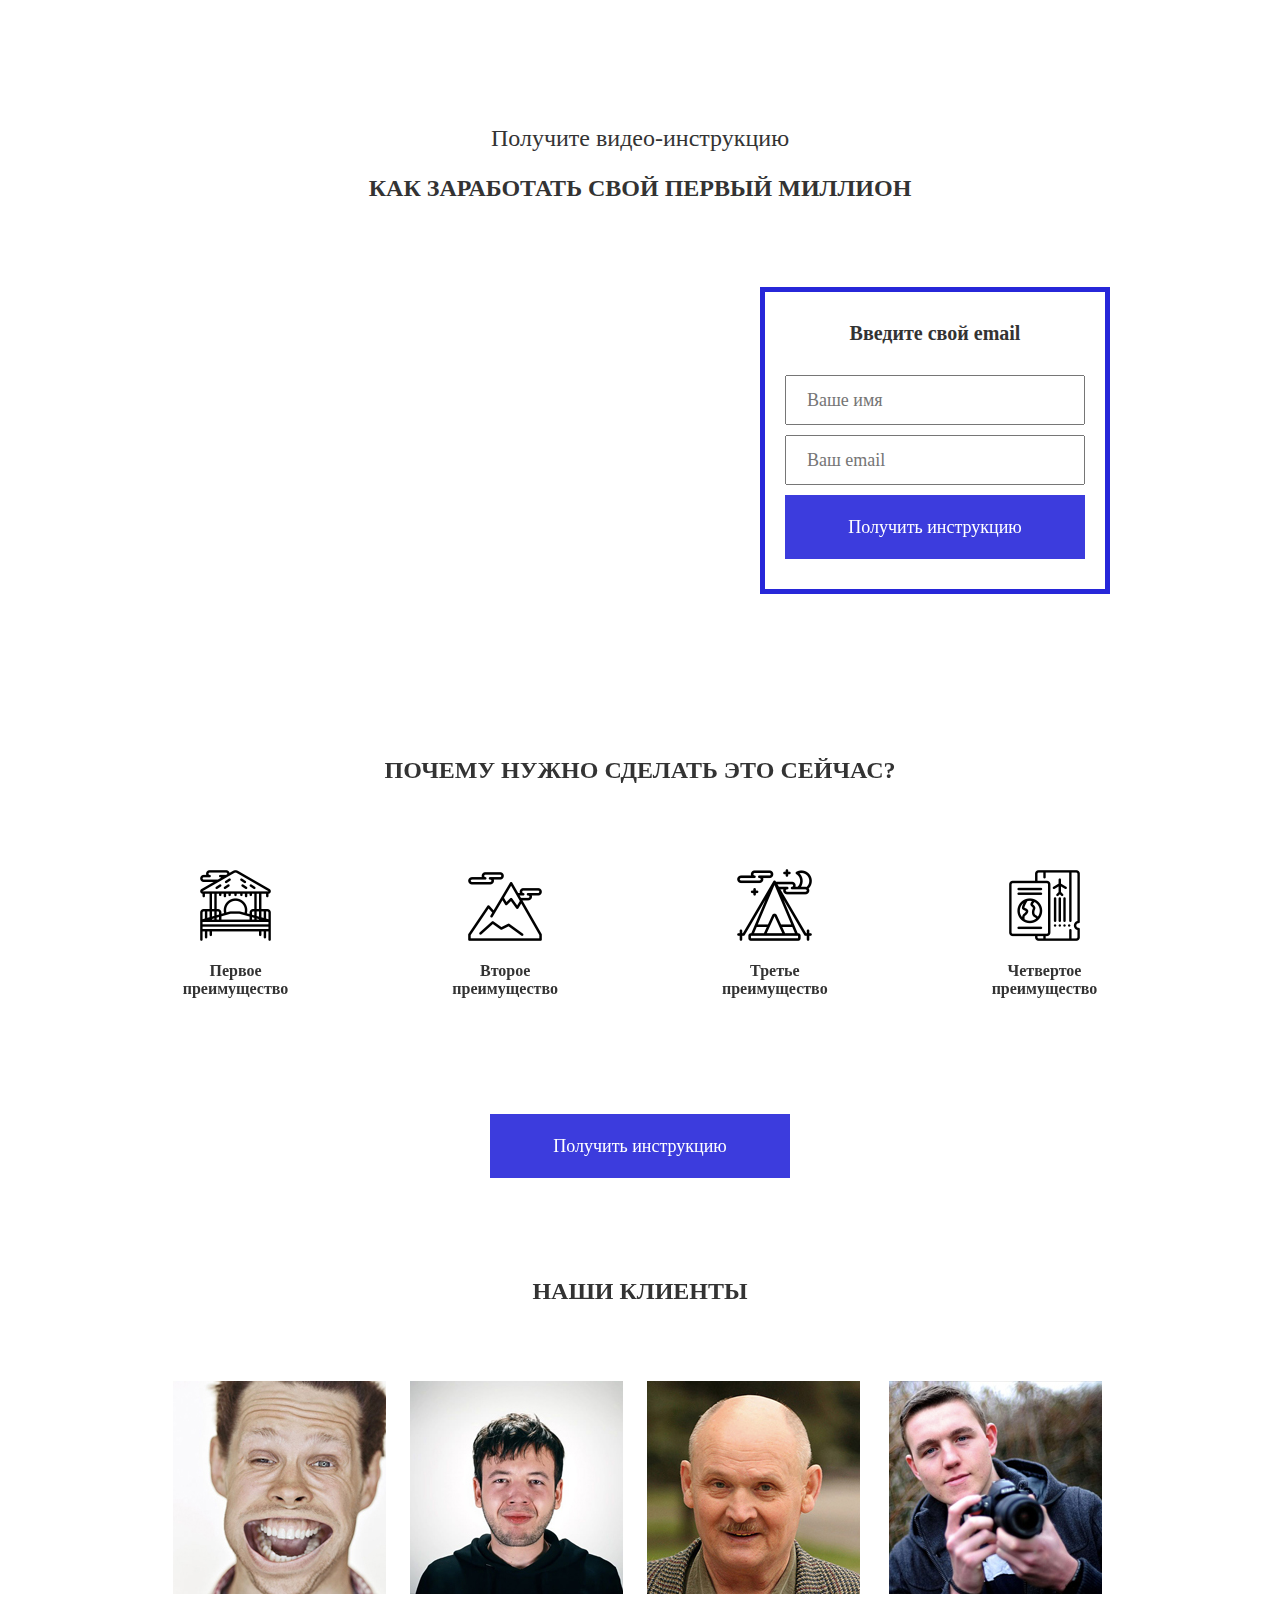
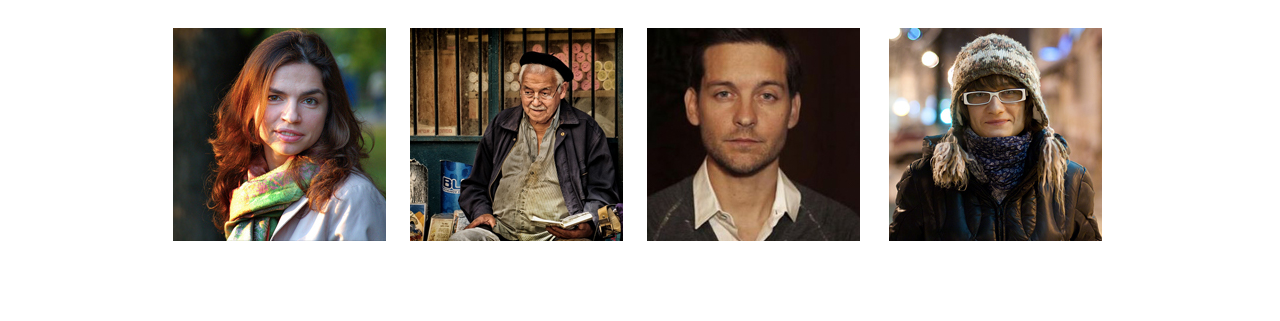
<file: lesson_12/index.html>
<!DOCTYPE html>
<html lang="en">
  <head>
	   <meta charset="UTF-8">
	   <meta name="viewport" content="width=device-width, initial-scale=1.0">
	   <title>Как заработать свой первый миллион</title>
	   <link rel="stylesheet" href="css/normalize.css">
	   <link rel="stylesheet" href="css/style.css">
  </head>

  <body>
	   <div class="first-section">
	     <h1 class="main-header"><span class="line-header">Получите видео-инструкцию</span>Как заработать свой первый миллион</h1>
	     <div class="main">
	       <div class="video">
	     	 <iframe width="560" height="315" src="https://www.youtube.com/embed/ayVLjyWqMCs" title="YouTube video player" frameborder="0" allow="accelerometer; autoplay; clipboard-write; encrypted-media; gyroscope; picture-in-picture" allowfullscreen></iframe>
	     	 </div>
	     	 <div class="form">
	       	 <p class="form-header">Введите свой email</p>
	       	 <input class="input" type="text" placeholder="Ваше имя">
	       	 <input class="input" type="text" placeholder="Ваш email">
	       	 <button class="button">Получить инструкцию</button>
	       </div>
	     </div>
	   </div>

	   <div class="second-section">
	     <h2 class="header">Почему нужно сделать это сейчас?</h2>
	     <div class="features">
	     	 <div class="features-img">
	         <img src="img/first_feature.png" alt="Первое преимущество">
	         <p>Первое<br>преимущество</p>
	       </div>
	       <div class="features-img">
	         <img src="img/second_feature.png" alt="Второе преимущество">
	         <p>Второе<br>преимущество</p>
	       </div>
	       <div class="features-img">
	         <img src="img/third_feature.png" alt="Третье преимущество">
	         <p>Третье<br>преимущество</p>
	       </div>
	       <div class="features-img-last">
	         <img src="img/fourth_feature.png" alt="Четвертое преимущество">
	         <p>Четвертое<br>преимущество</p>
	       </div>
	     </div>
	     <div class="button-features">
	       <button class="button">Получить инструкцию</button>
	     </div>
	   </div>

	   <div class="third-section">
	   	<h2 class="header-clients">Наши клиенты</h2>
	   	<div class="clients-1">
	   	  <img class="client-avatar" src="img/client_1.jpg" alt="Клиент 1">
	   		 <img class="client-avatar" src="img/client_2.jpg" alt="Клиент 2">
	   		 <img class="client-avatar" src="img/client_3.jpg" alt="Клиент 3">
	   		 <img src="img/client_4.jpg" alt="Клиент 4">
	   	</div>
     <div class="clients-2">
	   		 <img class="client-avatar" src="img/client_5.jpg" alt="Клиент 5">
	   		 <img class="client-avatar" src="img/client_6.jpg" alt="Клиент 6">
	   		 <img class="client-avatar" src="img/client_7.jpg" alt="Клиент 7">
	   		 <img src="img/client_8.jpg" alt="Клиент 8">
	   	</div>
	   </div>

  </body>
  
</html>
</file>
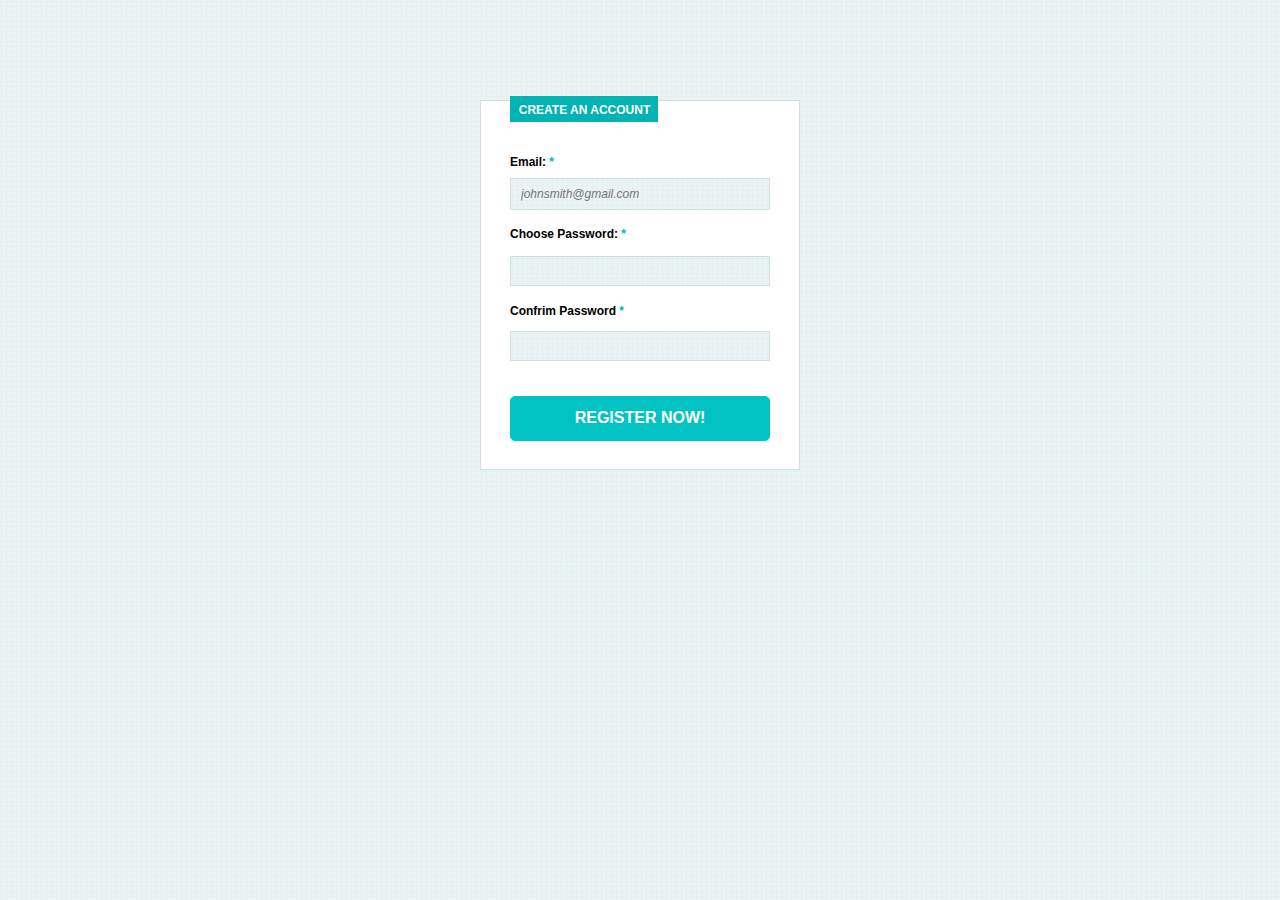
<file: lesson_13/index.html>
<!DOCTYPE html>
<html lang="ru">
  <head>
	   <meta charset="UTF-8">
	   <meta name="viewport" content="width=device-width, initial-scale=1.0">
	   <title>lesson 13</title>
	   <link rel="stylesheet" href="css/style.css"/>
	   <link rel="stylesheet" href="css/normalize.css"/>
  </head>

  <body>
  	 <div class="registration">		
      <div class="content">
      		<div class="header">
	     	   <span class="text-header">Create an account</span>
	       </div>
	       <div class="email">
	       	<span class="text">Email: <span>*</span></span>
	       	<input type="text" class="input-email" placeholder="johnsmith@gmail.com">
	       </div>
	       <div class="choose">
	       		<span class="text">Choose Password: <span>*</span></span>
	       	 <input type="text" class="input-choose">
	       </div>
	       <div class="confrim">
	       		<span class="text">Confrim Password <span>*</span></span>
	        	<input type="text" class="input-confrim">
	       </div>
	       <div class="register">
	       	<button class="register_button">
	       		register now!
	       	</button>
	       </div>
      </div>
	   </div>

  </body>

</html>
</file>
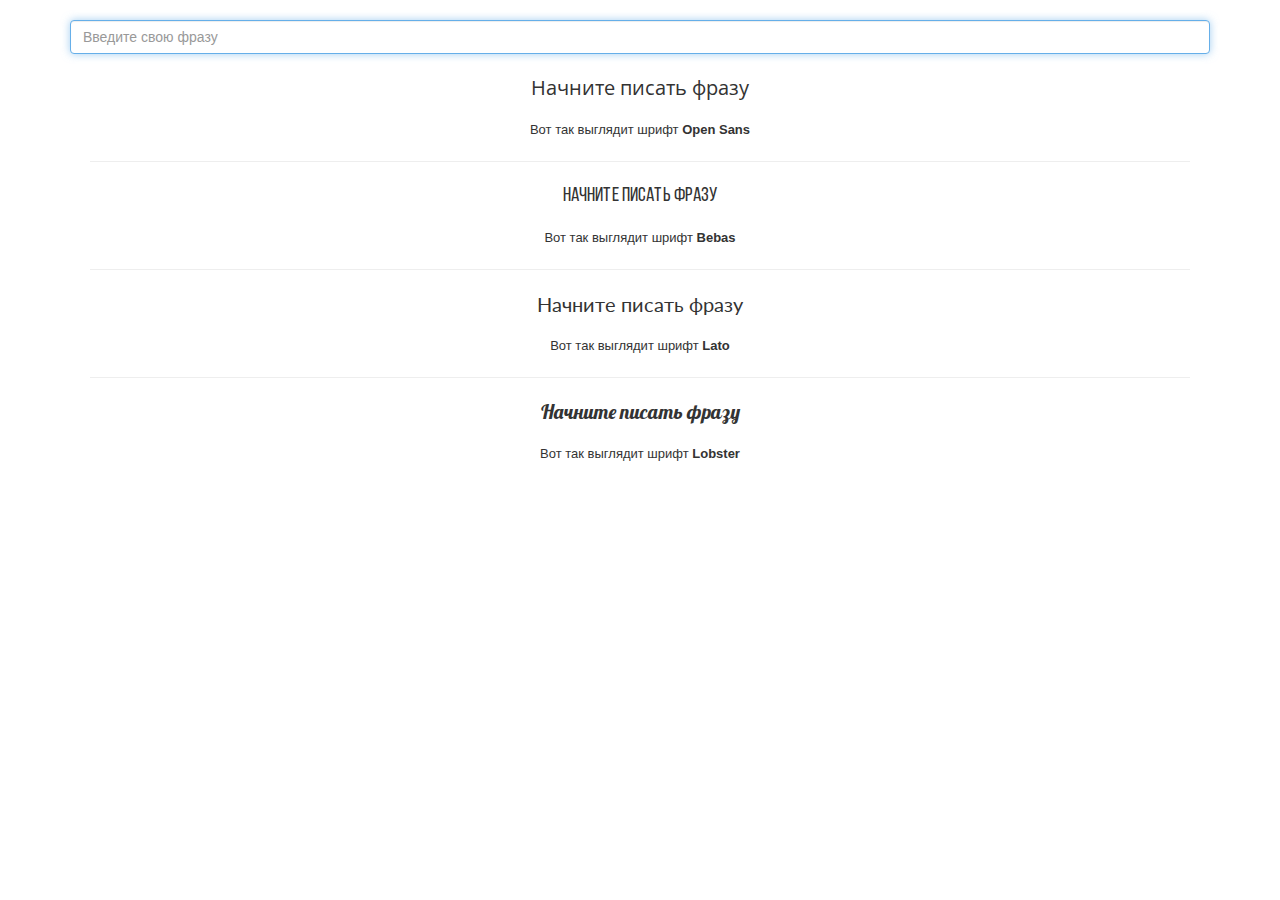
<file: lesson_14/index.html>
<!DOCTYPE html>
<html lang="ru">
  <head>
    <meta charset="utf-8">
    <meta http-equiv="X-UA-Compatible" content="IE=edge">
    <meta name="viewport" content="width=device-width, initial-scale=1">
    <meta property="og:title" content="" />
    <meta property="og:description" content="" />
    <meta property="og:url" content="" />
    <meta property="og:image" content="img/preview.jpg" />

    <meta name="title" content="" />
    <meta name="description" content="" />
    <link rel="image_src" href="img/preview.jpg" />

    <!-- The above 3 meta tags *must* come first in the head; any other head content must come *after* these tags -->
    <title>Подбор шрифтов</title>
    <link rel="shortcut icon" type="image/x-icon" href="favicon.ico">
    <link rel="icon" href="img/favicon/favicon-16.png" sizes="16x16" type="image/png">
    <link rel="icon" href="img/favicon/favicon-32.png" sizes="32x32" type="image/png">
    <link rel="icon" href="img/favicon/favicon-48.png" sizes="48x48" type="image/png">
    <link rel="icon" href="img/favicon/favicon-62.png" sizes="62x62" type="image/png">
    <link rel="icon" href="img/favicon/favicon-192.png" sizes="192x192" type="image/png">

    <!-- Fonts -->
    <link rel="preconnect" href="https://fonts.googleapis.com">
    <link rel="preconnect" href="https://fonts.gstatic.com" crossorigin>
    <link href="https://fonts.googleapis.com/css2?family=Open+Sans&display=swap" rel="stylesheet">
    <link rel="preconnect" href="https://fonts.googleapis.com">
    <link rel="preconnect" href="https://fonts.gstatic.com" crossorigin>
    <link href="https://fonts.googleapis.com/css2?family=Lobster&family=Open+Sans&display=swap" rel="stylesheet">

    <!-- Bootstrap -->
    <link href="css/bootstrap.min.css" rel="stylesheet">
  	<link rel="stylesheet" href="css/style.css"/>
    <!-- HTML5 shim and Respond.js for IE8 support of HTML5 elements and media queries -->
    <!-- WARNING: Respond.js doesn't work if you view the page via file:// -->
    <!--[if lt IE 9]>
      <script src="https://oss.maxcdn.com/html5shiv/3.7.3/html5shiv.min.js"></script>
      <script src="https://oss.maxcdn.com/respond/1.4.2/respond.min.js"></script>
    <![endif]-->
  </head>
  <body>
    <header>
    	<div class="container">
  				<div class="text-box"><input type="search" class="form-control" autofocus placeholder="Введите свою фразу"></div>
  				<div class="fonts">
  					<p class="resault open-sans">Начните писать фразу</p>
  					<small>Вот так выглядит шрифт <strong>Open Sans</strong></small>
  					<hr>
  					<p class="resault bebas">Начните писать фразу</p>
  					<small>Вот так выглядит шрифт <strong>Bebas</strong></small>
  					<hr>
  					<p class="resault lato">Начните писать фразу</p>
  					<small>Вот так выглядит шрифт <strong>Lato</strong></small>
  					<hr>
  					<p class="resault lobster">Начните писать фразу</p>
  					<small>Вот так выглядит шрифт <strong>Lobster</strong></small>
  					
  				</div>
    	</div>
    </header>

    <!-- jQuery (necessary for Bootstrap's JavaScript plugins) -->
    <script src="https://ajax.googleapis.com/ajax/libs/jquery/1.12.4/jquery.min.js"></script>
    <!-- Include all compiled plugins (below), or include individual files as needed -->
    <script>
    		$('input').keyup(function(){
    			$('p.resault').text($('input').val())
    		});
    </script>
  </body>
</html>
</file>
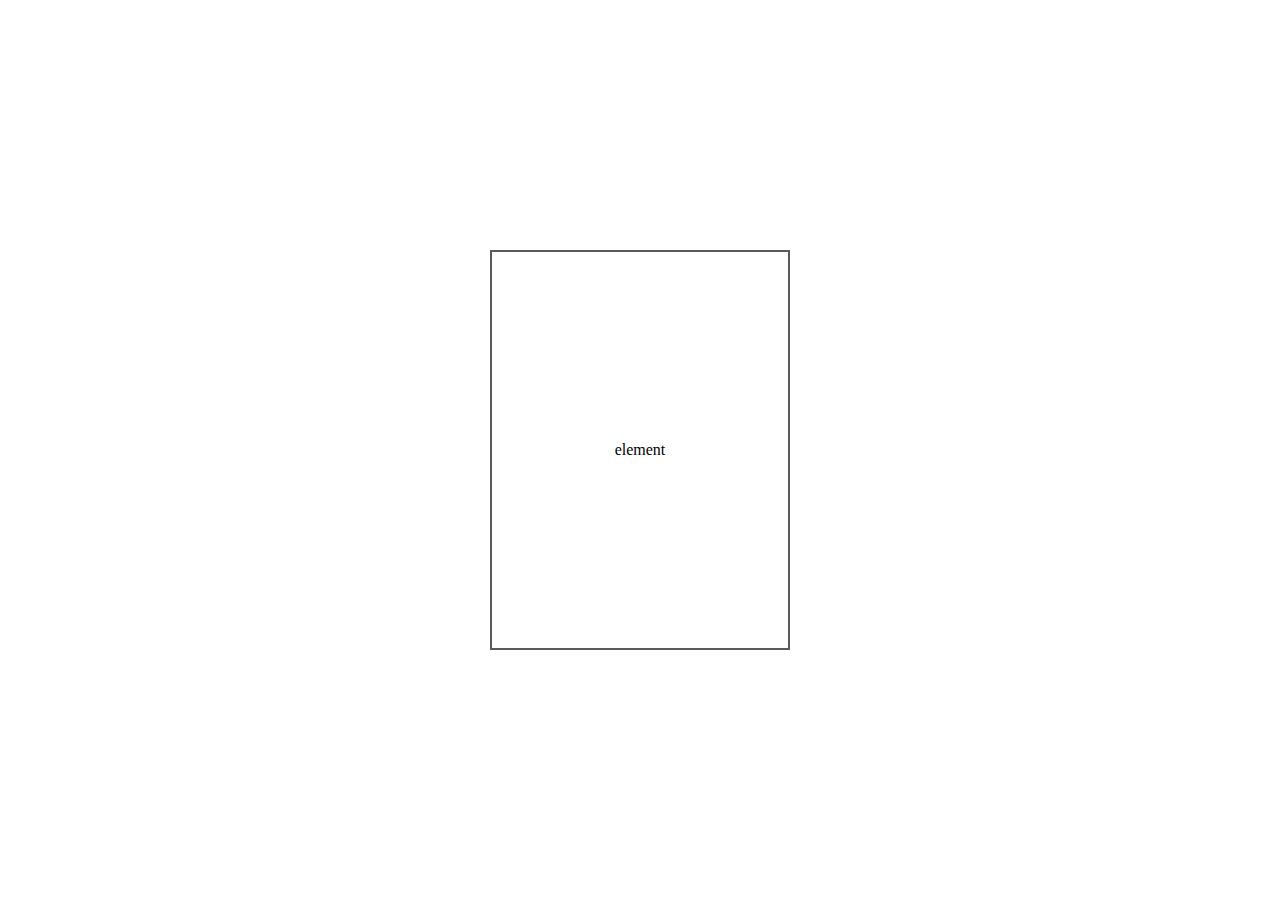
<file: lesson_6-1/index.html>
<!DOCTYPE html>
<html lang="en">
  <head>
	   <meta charset="UTF-8">
	   <meta name="viewport" content="width=device-width, initial-scale=1.0">
	   <title>Блочный элемент</title>
	   <link rel="stylesheet" href="css/style.css">
  </head>

  <body>
    <div class="container">
      <div class="element">
	       <span>element</span>
	     </div>
    </div>
  </body>

</html>
</file>
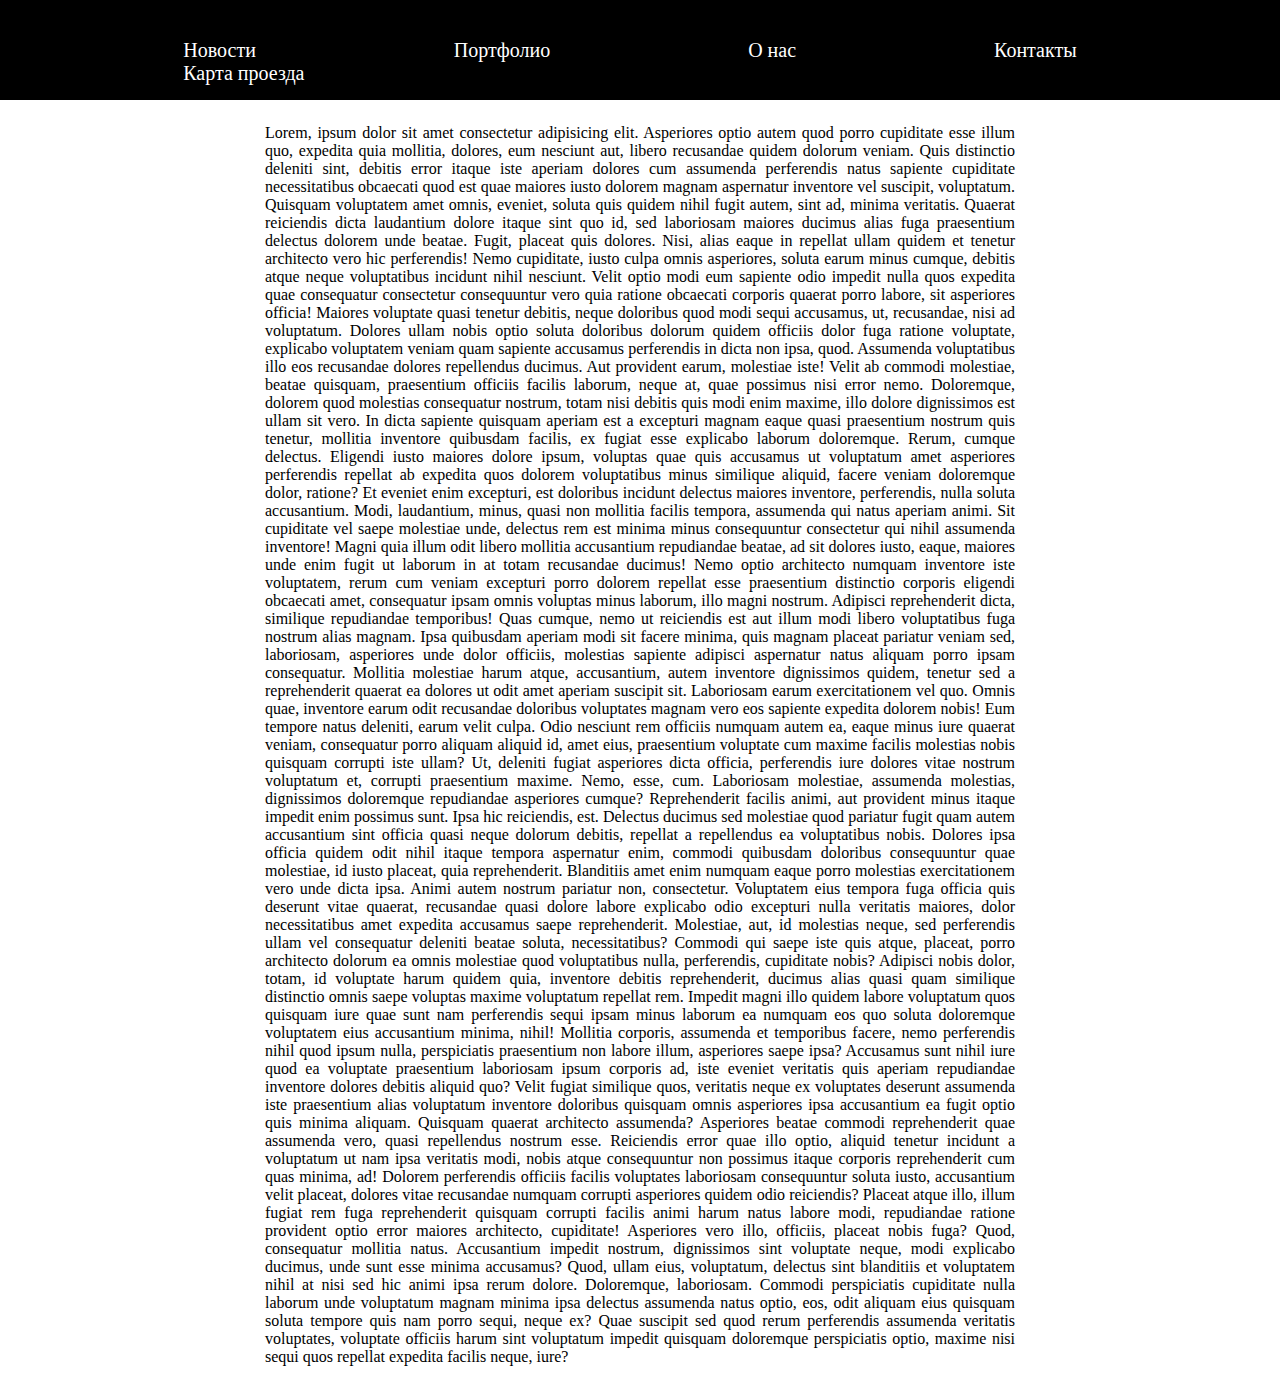
<file: lesson_6/index.html>
<!DOCTYPE html>
<html lang="en">
  <head>
	   <meta charset="UTF-8">
	   <meta name="viewport" content="width=device-width, initial-scale=1.0">
	   <title>Шапка сайта с навигацией</title>
	   <link rel="stylesheet" href="css/style.css">
  </head>

  <body>
	   <div class="header">
	   	 <div class="links">
	       <a href="#">Новости</a>
	       <a href="#">Портфолио</a>
	       <a href="#"> О нас</a>
	       <a href="#">Контакты</a>
	       <a class="last-link" href="#">Карта проезда</a>
	     </div>
	   </div>

    <div class="text-block">
      <p>Lorem, ipsum dolor sit amet consectetur adipisicing elit. Asperiores optio autem quod porro cupiditate esse illum quo, expedita quia mollitia, dolores, eum nesciunt aut, libero recusandae quidem dolorum veniam. Quis distinctio deleniti sint, debitis error itaque iste aperiam dolores cum assumenda perferendis natus sapiente cupiditate necessitatibus obcaecati quod est quae maiores iusto dolorem magnam aspernatur inventore vel suscipit, voluptatum. Quisquam voluptatem amet omnis, eveniet, soluta quis quidem nihil fugit autem, sint ad, minima veritatis. Quaerat reiciendis dicta laudantium dolore itaque sint quo id, sed laboriosam maiores ducimus alias fuga praesentium delectus dolorem unde beatae. Fugit, placeat quis dolores. Nisi, alias eaque in repellat ullam quidem et tenetur architecto vero hic perferendis! Nemo cupiditate, iusto culpa omnis asperiores, soluta earum minus cumque, debitis atque neque voluptatibus incidunt nihil nesciunt. Velit optio modi eum sapiente odio impedit nulla quos expedita quae consequatur consectetur consequuntur vero quia ratione obcaecati corporis quaerat porro labore, sit asperiores officia! Maiores voluptate quasi tenetur debitis, neque doloribus quod modi sequi accusamus, ut, recusandae, nisi ad voluptatum. Dolores ullam nobis optio soluta doloribus dolorum quidem officiis dolor fuga ratione voluptate, explicabo voluptatem veniam quam sapiente accusamus perferendis in dicta non ipsa, quod. Assumenda voluptatibus illo eos recusandae dolores repellendus ducimus. Aut provident earum, molestiae iste! Velit ab commodi molestiae, beatae quisquam, praesentium officiis facilis laborum, neque at, quae possimus nisi error nemo. Doloremque, dolorem quod molestias consequatur nostrum, totam nisi debitis quis modi enim maxime, illo dolore dignissimos est ullam sit vero. In dicta sapiente quisquam aperiam est a excepturi magnam eaque quasi praesentium nostrum quis tenetur, mollitia inventore quibusdam facilis, ex fugiat esse explicabo laborum doloremque. Rerum, cumque delectus. Eligendi iusto maiores dolore ipsum, voluptas quae quis accusamus ut voluptatum amet asperiores perferendis repellat ab expedita quos dolorem voluptatibus minus similique aliquid, facere veniam doloremque dolor, ratione? Et eveniet enim excepturi, est doloribus incidunt delectus maiores inventore, perferendis, nulla soluta accusantium. Modi, laudantium, minus, quasi non mollitia facilis tempora, assumenda qui natus aperiam animi. Sit cupiditate vel saepe molestiae unde, delectus rem est minima minus consequuntur consectetur qui nihil assumenda inventore! Magni quia illum odit libero mollitia accusantium repudiandae beatae, ad sit dolores iusto, eaque, maiores unde enim fugit ut laborum in at totam recusandae ducimus! Nemo optio architecto numquam inventore iste voluptatem, rerum cum veniam excepturi porro dolorem repellat esse praesentium distinctio corporis eligendi obcaecati amet, consequatur ipsam omnis voluptas minus laborum, illo magni nostrum. Adipisci reprehenderit dicta, similique repudiandae temporibus! Quas cumque, nemo ut reiciendis est aut illum modi libero voluptatibus fuga nostrum alias magnam. Ipsa quibusdam aperiam modi sit facere minima, quis magnam placeat pariatur veniam sed, laboriosam, asperiores unde dolor officiis, molestias sapiente adipisci aspernatur natus aliquam porro ipsam consequatur. Mollitia molestiae harum atque, accusantium, autem inventore dignissimos quidem, tenetur sed a reprehenderit quaerat ea dolores ut odit amet aperiam suscipit sit. Laboriosam earum exercitationem vel quo. Omnis quae, inventore earum odit recusandae doloribus voluptates magnam vero eos sapiente expedita dolorem nobis! Eum tempore natus deleniti, earum velit culpa. Odio nesciunt rem officiis numquam autem ea, eaque minus iure quaerat veniam, consequatur porro aliquam aliquid id, amet eius, praesentium voluptate cum maxime facilis molestias nobis quisquam corrupti iste ullam? Ut, deleniti fugiat asperiores dicta officia, perferendis iure dolores vitae nostrum voluptatum et, corrupti praesentium maxime. Nemo, esse, cum. Laboriosam molestiae, assumenda molestias, dignissimos doloremque repudiandae asperiores cumque? Reprehenderit facilis animi, aut provident minus itaque impedit enim possimus sunt. Ipsa hic reiciendis, est. Delectus ducimus sed molestiae quod pariatur fugit quam autem accusantium sint officia quasi neque dolorum debitis, repellat a repellendus ea voluptatibus nobis. Dolores ipsa officia quidem odit nihil itaque tempora aspernatur enim, commodi quibusdam doloribus consequuntur quae molestiae, id iusto placeat, quia reprehenderit. Blanditiis amet enim numquam eaque porro molestias exercitationem vero unde dicta ipsa. Animi autem nostrum pariatur non, consectetur. Voluptatem eius tempora fuga officia quis deserunt vitae quaerat, recusandae quasi dolore labore explicabo odio excepturi nulla veritatis maiores, dolor necessitatibus amet expedita accusamus saepe reprehenderit. Molestiae, aut, id molestias neque, sed perferendis ullam vel consequatur deleniti beatae soluta, necessitatibus? Commodi qui saepe iste quis atque, placeat, porro architecto dolorum ea omnis molestiae quod voluptatibus nulla, perferendis, cupiditate nobis? Adipisci nobis dolor, totam, id voluptate harum quidem quia, inventore debitis reprehenderit, ducimus alias quasi quam similique distinctio omnis saepe voluptas maxime voluptatum repellat rem. Impedit magni illo quidem labore voluptatum quos quisquam iure quae sunt nam perferendis sequi ipsam minus laborum ea numquam eos quo soluta doloremque voluptatem eius accusantium minima, nihil! Mollitia corporis, assumenda et temporibus facere, nemo perferendis nihil quod ipsum nulla, perspiciatis praesentium non labore illum, asperiores saepe ipsa? Accusamus sunt nihil iure quod ea voluptate praesentium laboriosam ipsum corporis ad, iste eveniet veritatis quis aperiam repudiandae inventore dolores debitis aliquid quo? Velit fugiat similique quos, veritatis neque ex voluptates deserunt assumenda iste praesentium alias voluptatum inventore doloribus quisquam omnis asperiores ipsa accusantium ea fugit optio quis minima aliquam. Quisquam quaerat architecto assumenda? Asperiores beatae commodi reprehenderit quae assumenda vero, quasi repellendus nostrum esse. Reiciendis error quae illo optio, aliquid tenetur incidunt a voluptatum ut nam ipsa veritatis modi, nobis atque consequuntur non possimus itaque corporis reprehenderit cum quas minima, ad! Dolorem perferendis officiis facilis voluptates laboriosam consequuntur soluta iusto, accusantium velit placeat, dolores vitae recusandae numquam corrupti asperiores quidem odio reiciendis? Placeat atque illo, illum fugiat rem fuga reprehenderit quisquam corrupti facilis animi harum natus labore modi, repudiandae ratione provident optio error maiores architecto, cupiditate! Asperiores vero illo, officiis, placeat nobis fuga? Quod, consequatur mollitia natus. Accusantium impedit nostrum, dignissimos sint voluptate neque, modi explicabo ducimus, unde sunt esse minima accusamus? Quod, ullam eius, voluptatum, delectus sint blanditiis et voluptatem nihil at nisi sed hic animi ipsa rerum dolore. Doloremque, laboriosam. Commodi perspiciatis cupiditate nulla laborum unde voluptatum magnam minima ipsa delectus assumenda natus optio, eos, odit aliquam eius quisquam soluta tempore quis nam porro sequi, neque ex? Quae suscipit sed quod rerum perferendis assumenda veritatis voluptates, voluptate officiis harum sint voluptatum impedit quisquam doloremque perspiciatis optio, maxime nisi sequi quos repellat expedita facilis neque, iure?</p>
    </div>
  </body>

</html>
</file>
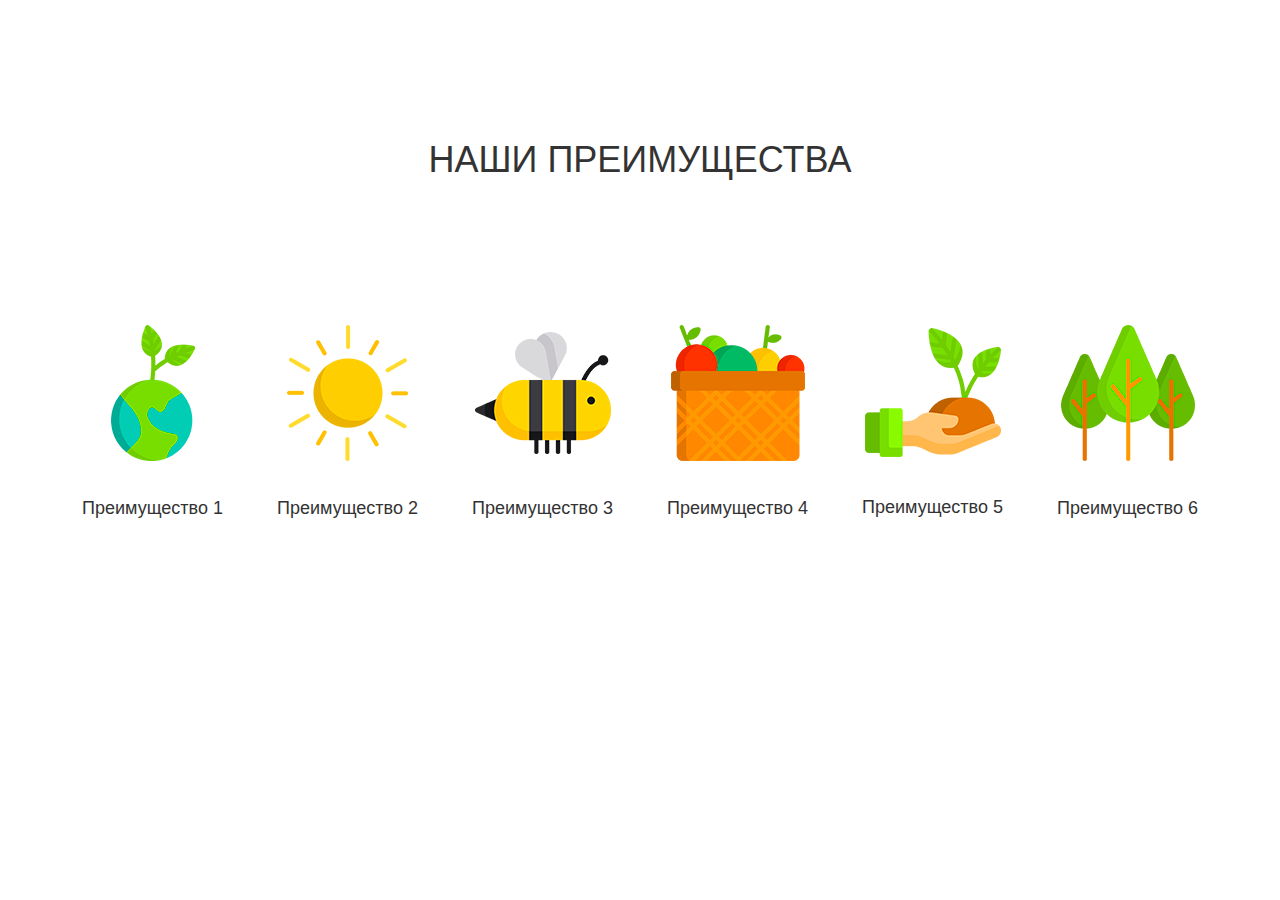
<file: lesson_8/index.html>
<!DOCTYPE html>
<html lang="en">
  <head>
	   <meta charset="UTF-8">
	   <meta name="viewport" content="width=device-width, initial-scale=1.0">
	   <title>Document</title>
    <link rel="stylesheet" href="css/bootstrap.css">
    <link rel="stylesheet" href="css/style.css">
  </head>

  <body>
  	<div class="container">
	    <div class="row">
	      <div class="header col-xs-12">
	       <h1 class="header-text">Наши преимущества</h1>
	      </div>
	    </div>
	    <div class="row">
	      <div class="features col-xs-12">
         <div class="img col-xs-12 col-sm-6 col-md-4 col-lg-2">
	          <img class="feature" src="img/world.png" alt="feature">
	          <p>Преимущество 1</p>
         </div>	
         <div class="img col-xs-12 col-sm-6 col-md-4 col-lg-2">        
           <img class="feature" src="img/sun.png" alt="feature">
           <p>Преимущество 2</p>
	        </div>	
	        <div class="img col-xs-12 col-sm-6 col-md-4 col-lg-2"> 
	          <img class="feature" src="img/bee.png" alt="feature">
	          <p class="text-3">Преимущество 3</p>
	        </div>	
         <div class="img col-xs-12 col-sm-6 col-md-4 col-lg-2"> 
	          <img class="feature" src="img/fruits.png" alt="feature">
	          <p>Преимущество 4</p>
	        </div>
	        <div class="img col-xs-12 col-sm-6 col-md-4 col-lg-2">
	          <img class="feature" src="img/hand.png" alt="feature">
	          <p class="text-5">Преимущество 5</p>
	        </div>
	        <div class="img col-xs-12 col-sm-6 col-md-4 col-lg-2">
	          <img src="img/forest.png" alt="feature">
	          <p class="text-6">Преимущество 6</p>
	        </div>
	      </div>
	    </div>
	   </div>
  </body>
</html>
</file>
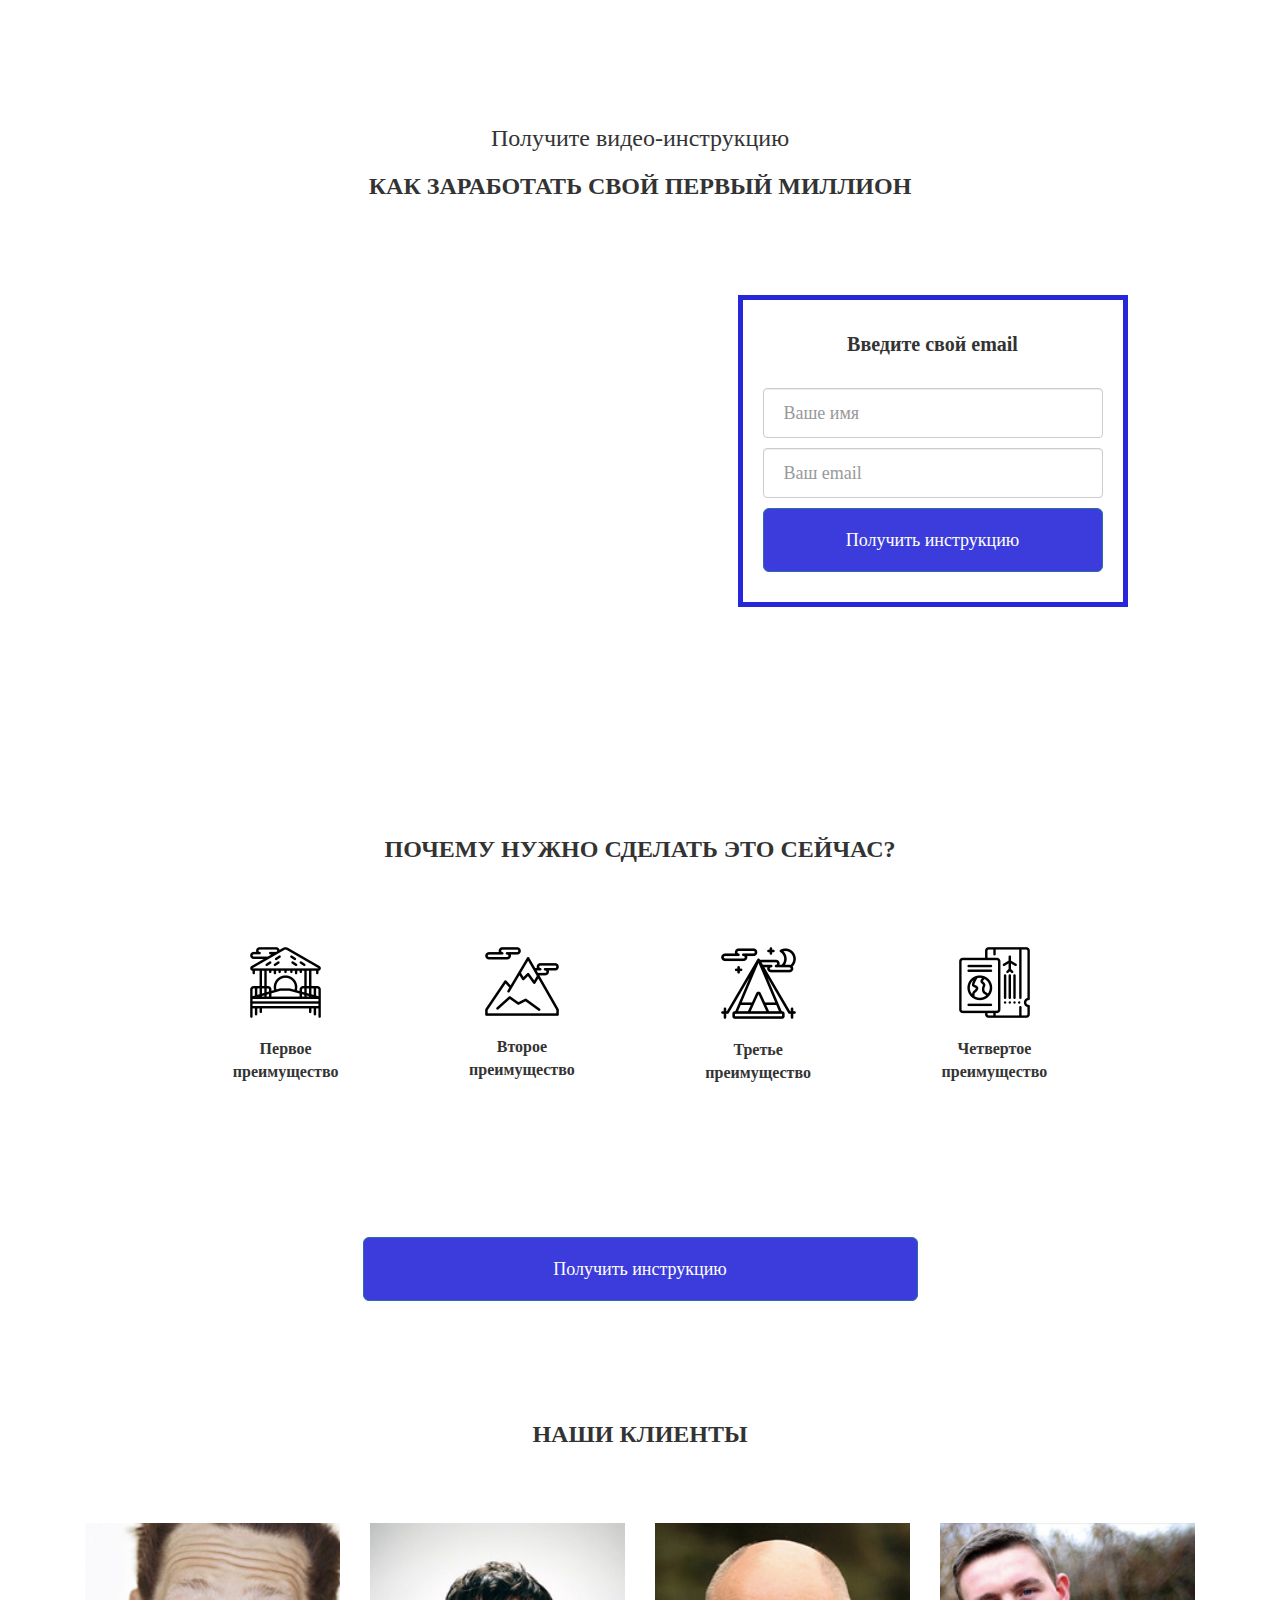
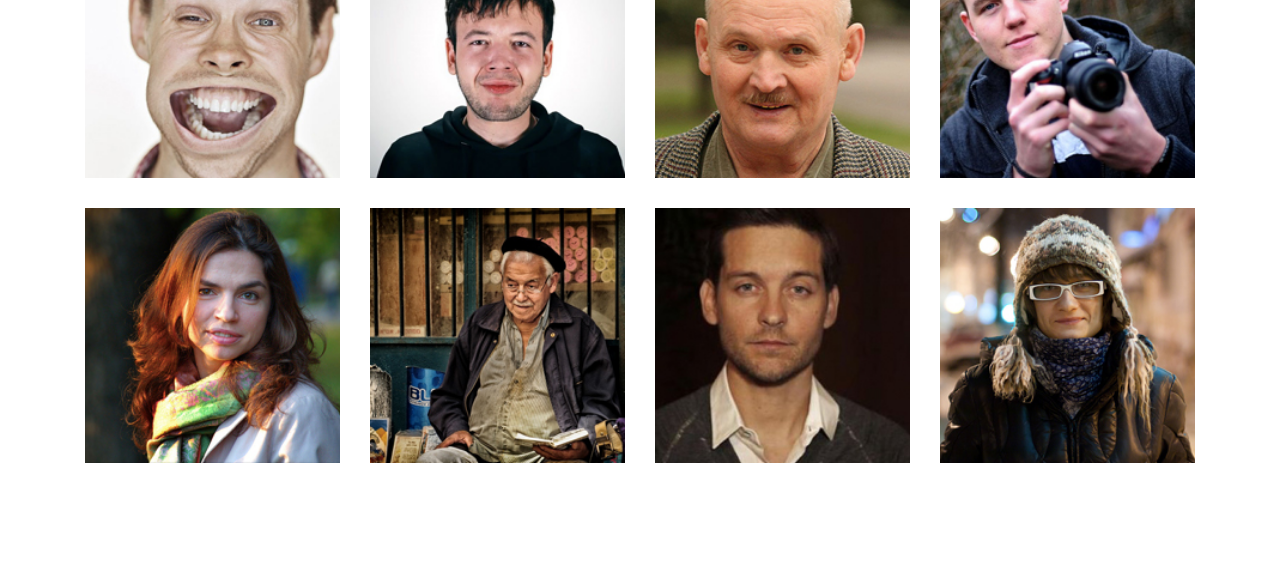
<file: lesson_9/index.html>
<!DOCTYPE html>
<html lang="en">
  <head>
	   <meta charset="UTF-8">
	   <meta name="viewport" content="width=device-width, initial-scale=1.0">
	   <title>Как заработать свой первый миллион</title>
	   <link rel="stylesheet" href="css/bootstrap.css">
	   <link rel="stylesheet" href="css/style.css">
  </head>

  <body>
  	 <div class="container">
	     <div class="first-section">
	   	   <div class="row">
	   		    <div class="col-xs-12 text-center text-uppercase">
	           <h1 class="main-header"><span class="line-header">Получите видео-инструкцию</span>Как заработать свой первый миллион</h1>
	         </div>
	       </div>

	       <div class="row">
	         <div class="main">
	           <div class="video col-sm-8 col-sm-offset-2 col-lg-6 col-lg-offset-1 col-xs-10 col-xs-offset-1">
	     	       <iframe width="100%" height="315" src="https://www.youtube.com/embed/ayVLjyWqMCs" title="YouTube video player" frameborder="0" allow="accelerometer; autoplay; clipboard-write; encrypted-media; gyroscope; picture-in-picture" allowfullscreen></iframe>
	     	     </div>
	     	     <div class="form col-sm-8 col-sm-offset-2 col-lg-4 col-lg-offset-0 col-xs-10 col-xs-offset-1">
	       	     <p class="form-header text-center">Введите свой email</p>
	       	     <input class="input form-control" type="text" placeholder="Ваше имя">
	       	     <input class="input form-control" type="text" placeholder="Ваш email">
	       	     <button class="button btn btn-primary btn-lg">Получить инструкцию</button>
	           </div>
	         </div>
	       </div>
	     </div>

	     <div class="second-section">
	   	   <div class="row">
	   	 	   <div class="col-xs-12 text-center text-uppercase">
	           <h2 class="header">Почему нужно сделать это сейчас?</h2>
	         </div>
	       </div>

	       <div class="row">
	         <div class="features col-xs-10 col-xs-offset-1 text-center">
	     	     <div class="features-img col-lg-3 col-lg-offset-0 col-sm-3 col-sm-offset-2 col-xs-12">
	             <img src="img/first_feature.png" alt="Первое преимущество">
	             <p>Первое<br>преимущество</p>
	           </div>
	           <div class="features-img col-lg-3 col-lg-offset-0 col-sm-3 col-sm-offset-2 col-xs-12">
	             <img src="img/second_feature.png" alt="Второе преимущество">
	             <p>Второе<br>преимущество</p>
	           </div>
	           <div class="features-img col-lg-3 col-lg-offset-0 col-sm-3 col-sm-offset-2 col-xs-12">
	             <img src="img/third_feature.png" alt="Третье преимущество">
	             <p>Третье<br>преимущество</p>
	           </div>
	           <div class="features-img col-lg-3 col-lg-offset-0 col-sm-3 col-sm-offset-2 col-xs-12">
	             <img src="img/fourth_feature.png" alt="Четвертое преимущество">
	             <p>Четвертое<br>преимущество</p>
	           </div>
	         </div>
	       </div>

	       <div class="button-features">
	     	   <div class="row">
	     	 	   <div class="col-xs-6 col-xs-offset-3 text-center">
	             <button class="button btn btn-primary btn-lg">Получить инструкцию</button>
	           </div>
	         </div>
	       </div>
	     </div>

	     <div class="third-section">
	   	   <div class="row">
	   	 	   <div class="col-xs-12 text-center text-uppercase">
	     	     <h2 class="header-clients">Наши клиенты</h2>
	         </div>
	       </div>
	       
	   	   <div class="row">
	   		    <div class="clients col-xs-12 text-center">
	   		 	    <div class="client-avatar col-lg-3 col-lg-offset-0 col-sm-3 col-sm-offset-2 col-xs-4 col-xs-offset-4">
	   	         <img class="client-img" src="img/client_1.jpg" alt="Клиент 1">
	   	       </div>
	   	       <div class="client-avatar col-lg-3 col-lg-offset-0 col-sm-3 col-sm-offset-2 col-xs-4 col-xs-offset-4">
	   		        <img class="client-img" src="img/client_2.jpg" alt="Клиент 2">
	   		      </div>
	   		      <div class="client-avatar col-lg-3 col-lg-offset-0 col-sm-3 col-sm-offset-2 col-xs-4 col-xs-offset-4">
	   		        <img class="client-img" src="img/client_3.jpg" alt="Клиент 3">
	   		      </div>
	   		      <div class="client-avatar col-lg-3 col-lg-offset-0 col-sm-3 col-sm-offset-2 col-xs-4 col-xs-offset-4">
	   		        <img class="client-img" src="img/client_4.jpg" alt="Клиент 4">
	   		      </div>
	   		      <div class="client-avatar col-lg-3 col-lg-offset-0 col-sm-3 col-sm-offset-2 col-xs-4 col-xs-offset-4">
	   		        <img class="client-img" src="img/client_5.jpg" alt="Клиент 5">
	   		      </div>
	   		      <div class="client-avatar col-lg-3 col-lg-offset-0 col-sm-3 col-sm-offset-2 col-xs-4 col-xs-offset-4">
	   		        <img class="client-img" src="img/client_6.jpg" alt="Клиент 6">
	   		      </div>
	   		      <div class="client-avatar col-lg-3 col-lg-offset-0 col-sm-3 col-sm-offset-2 col-xs-4 col-xs-offset-4">
	   		        <img class="client-img" src="img/client_7.jpg" alt="Клиент 7">
	   		      </div>
	   		      <div class="client-avatar col-lg-3 col-lg-offset-0 col-sm-3 col-sm-offset-2 col-xs-4 col-xs-offset-4">
	   		        <img class="client-img" src="img/client_8.jpg" alt="Клиент 8">
	   		      </div>
	   		    </div>
	       </div>
      </div>
    </div>

  </body>
  
</html>
</file>
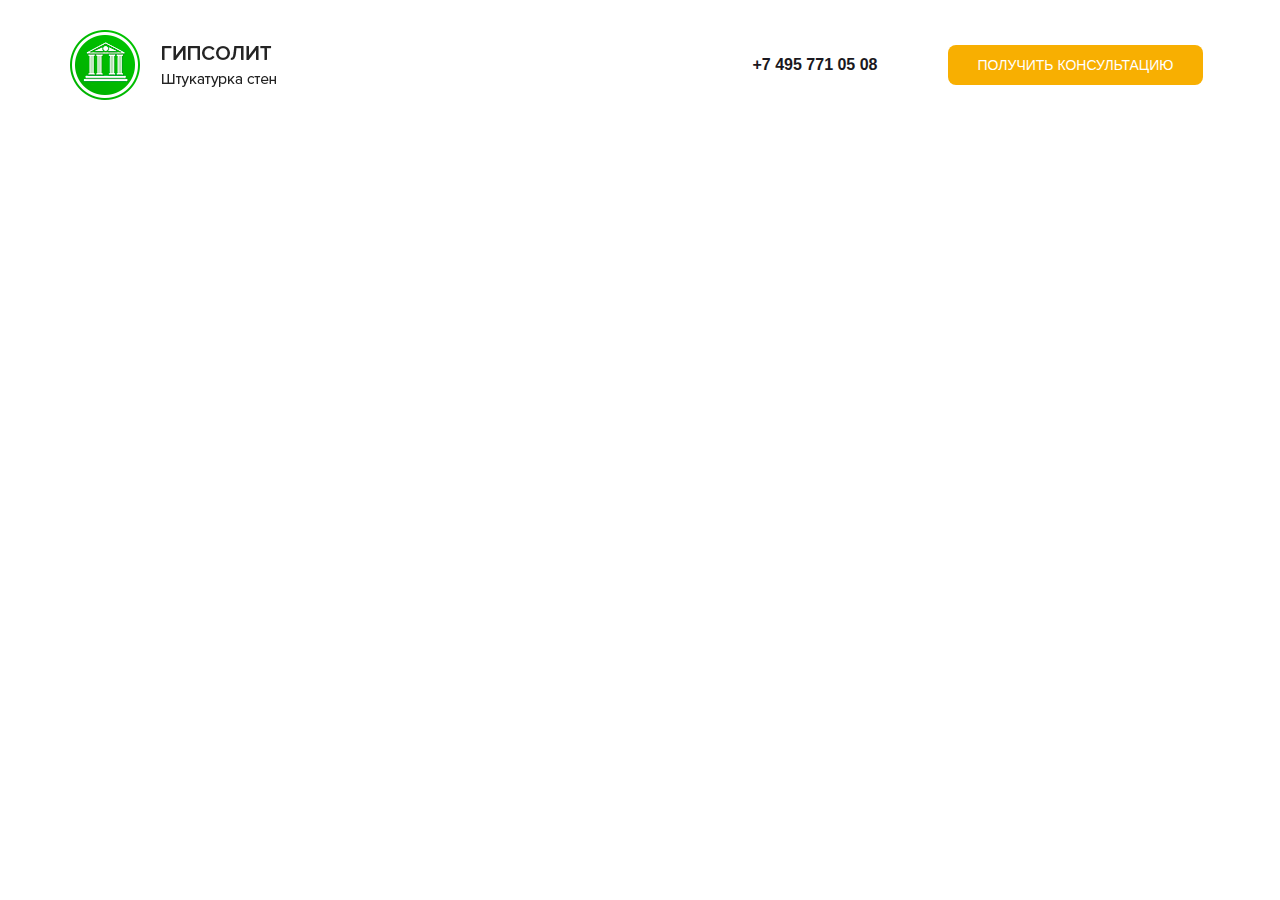
<file: Practice_ part_1/index.html>
<!DOCTYPE html>
<html lang="ru">
  <head>
	   <meta charset="UTF-8">
	   <meta http-equiv="X-UA-Compatible" contenet="IE=edge">
	   <meta name="viewport" content="width=device-width, initial-scale=1.0">
	   <link rel="icon" href="/favicon.ico">
	   <title>Автоматизированная штукатурка стен</title>
	   <link rel="stylesheet" href="css/bootstrap.css"/>
	   <link rel="stylesheet" href="css/style.css"/>
  </head>

  <body>
  	 <main>
  	   <div class="container">
  	 		  <div class="header">

  	 		    <div class="row">
  	 		      
            <div class="col-md-3">
              <div class="logo">
  	 		    	   <img src="img/logo.png" alt="Гипсолит. Штукатурка стен">
  	 		        </div>
            </div>
          
            <div class="col-md-2 col-md-offset-4">
          	   <a class="phone-link" href="#">+7 495 771 05 08</a>
            </div>

            <div class="col-md-3">
              <div class="wrap">
              	 <div class="wrap-block">
              	 	 <button class="button header-btn">
              	   получить консультацию
                  </button>
              	 </div>
              </div>
            </div>

  	 		    </div>

  	 		  </div>
  	 	 </div>
  	 </main>
  </body>

</html>
</file>
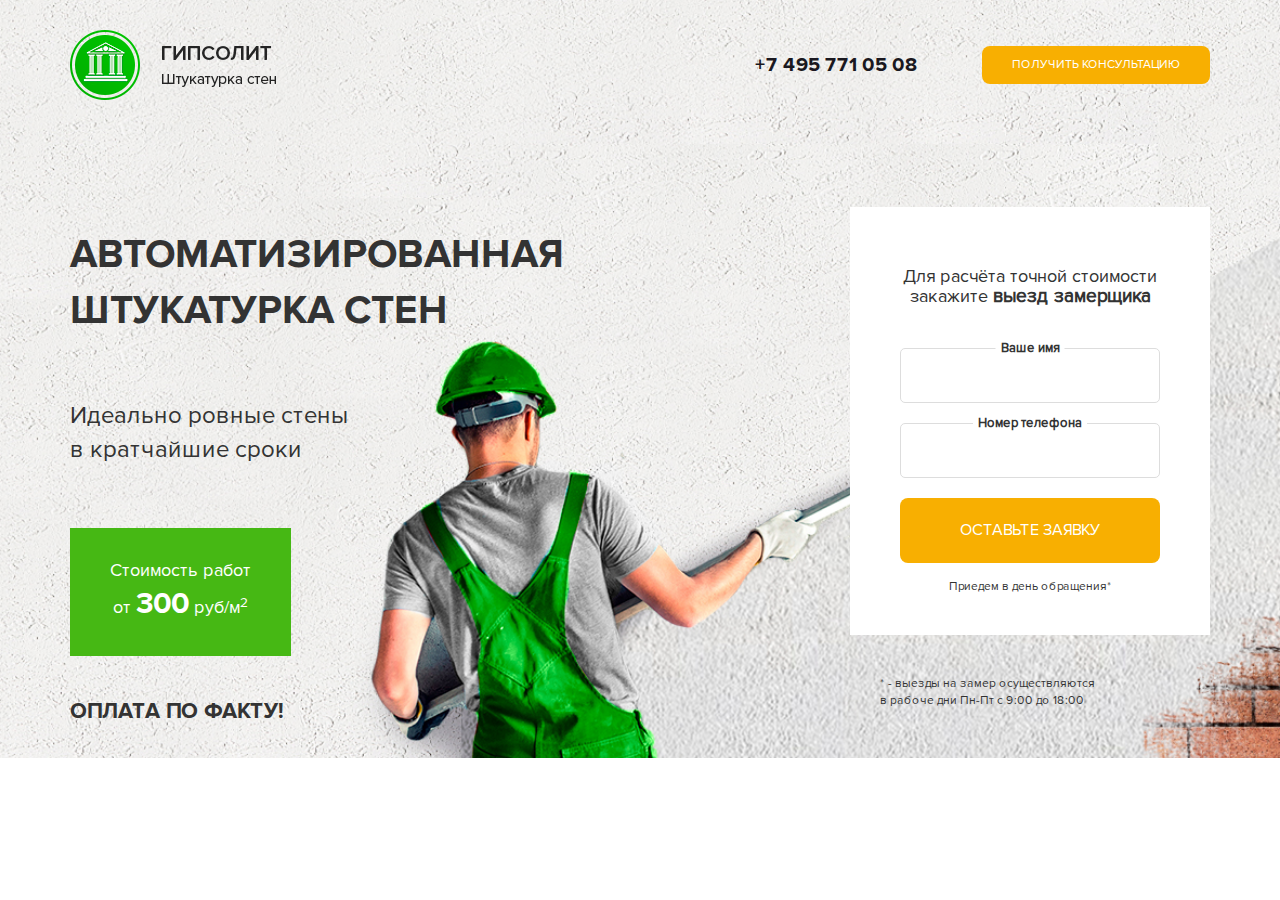
<file: Practice_part_2/index.html>
<!DOCTYPE html>
<html lang="ru">
  <head>
	   <meta charset="UTF-8">
	   <meta http-equiv="X-UA-Compatible" contenet="IE=edge">
	   <meta name="viewport" content="width=device-width, initial-scale=1.0">
	   <link rel="icon" href="/favicon.ico">
	   <title>Автоматизированная штукатурка стен</title>
	   <link rel="stylesheet" href="css/bootstrap.css"/>
	   <link rel="stylesheet" href="css/style.css"/>
  </head>

  <body>
  	 <main class="main">
  	   <div class="container">
  	 		  <div class="header">

  	 		    <div class="row">
  	 		      
            <div class="col-md-3">
              <div class="logo">
  	 		    	   <img src="img/logo.png" alt="Гипсолит. Штукатурка стен">
  	 		        </div>
            </div>
          
            <div class="col-md-2 col-md-offset-4">
          	   <div class="phone-block">
                 <a class="phone-link" href="#">+7 495 771 05 08</a> 
               </div>
            </div>

            <div class="col-md-3">
              <div class="wrap">
              	 <div class="wrap-block">
              	 	 <button class="button header-btn">
              	   получить консультацию
                  </button>
              	 </div>
              </div>
            </div>

  	 		    </div>

  	 		  </div>

          <div class="main-content">
            <div class="row">
              <div class="col-md-6">
                <div class="main-title">
                  <h1>автоматизированная штукатурка стен</h1>
                  <p class="main-subtitle">
                    Идеально ровные стены<br>в кратчайшие сроки
                  </p>
                  <span>Стоимость работ<br>от <strong>300</strong> руб/м<sup>2</sup></span>
                  <strong class="main-trigger">оплата по факту!</strong>
                </div>
              </div>
              <div class="col-md-4 col-md-offset-2">
                <div class="main-form">
                  <h2 class="main-form-header">Для расчёта точной стоимости<br>закажите <strong>выезд замерщика</strong></h2>
                  <form action="#">
                    <label for="#">Ваше имя</label>
                    <input class="main-form-input" type="text">
                    <label for="#">Номер телефона</label>
                    <input class="main-form-input" type="text">
                  </form>
                  <button class="main-form-btn button">оставьте заявку</button>
                  <small>Приедем в день обращения*</small>
                </div>
                <div class="prompt">
                  <p class="prompt-text">* - выезды на замер осуществляются<br>в рабоче дни Пн-Пт с 9:00 до 18:00
                  </p>
                </div>
              </div>
            </div>
          </div>
  	 	 </div>
  	 </main>
  </body>

</html>
</file>
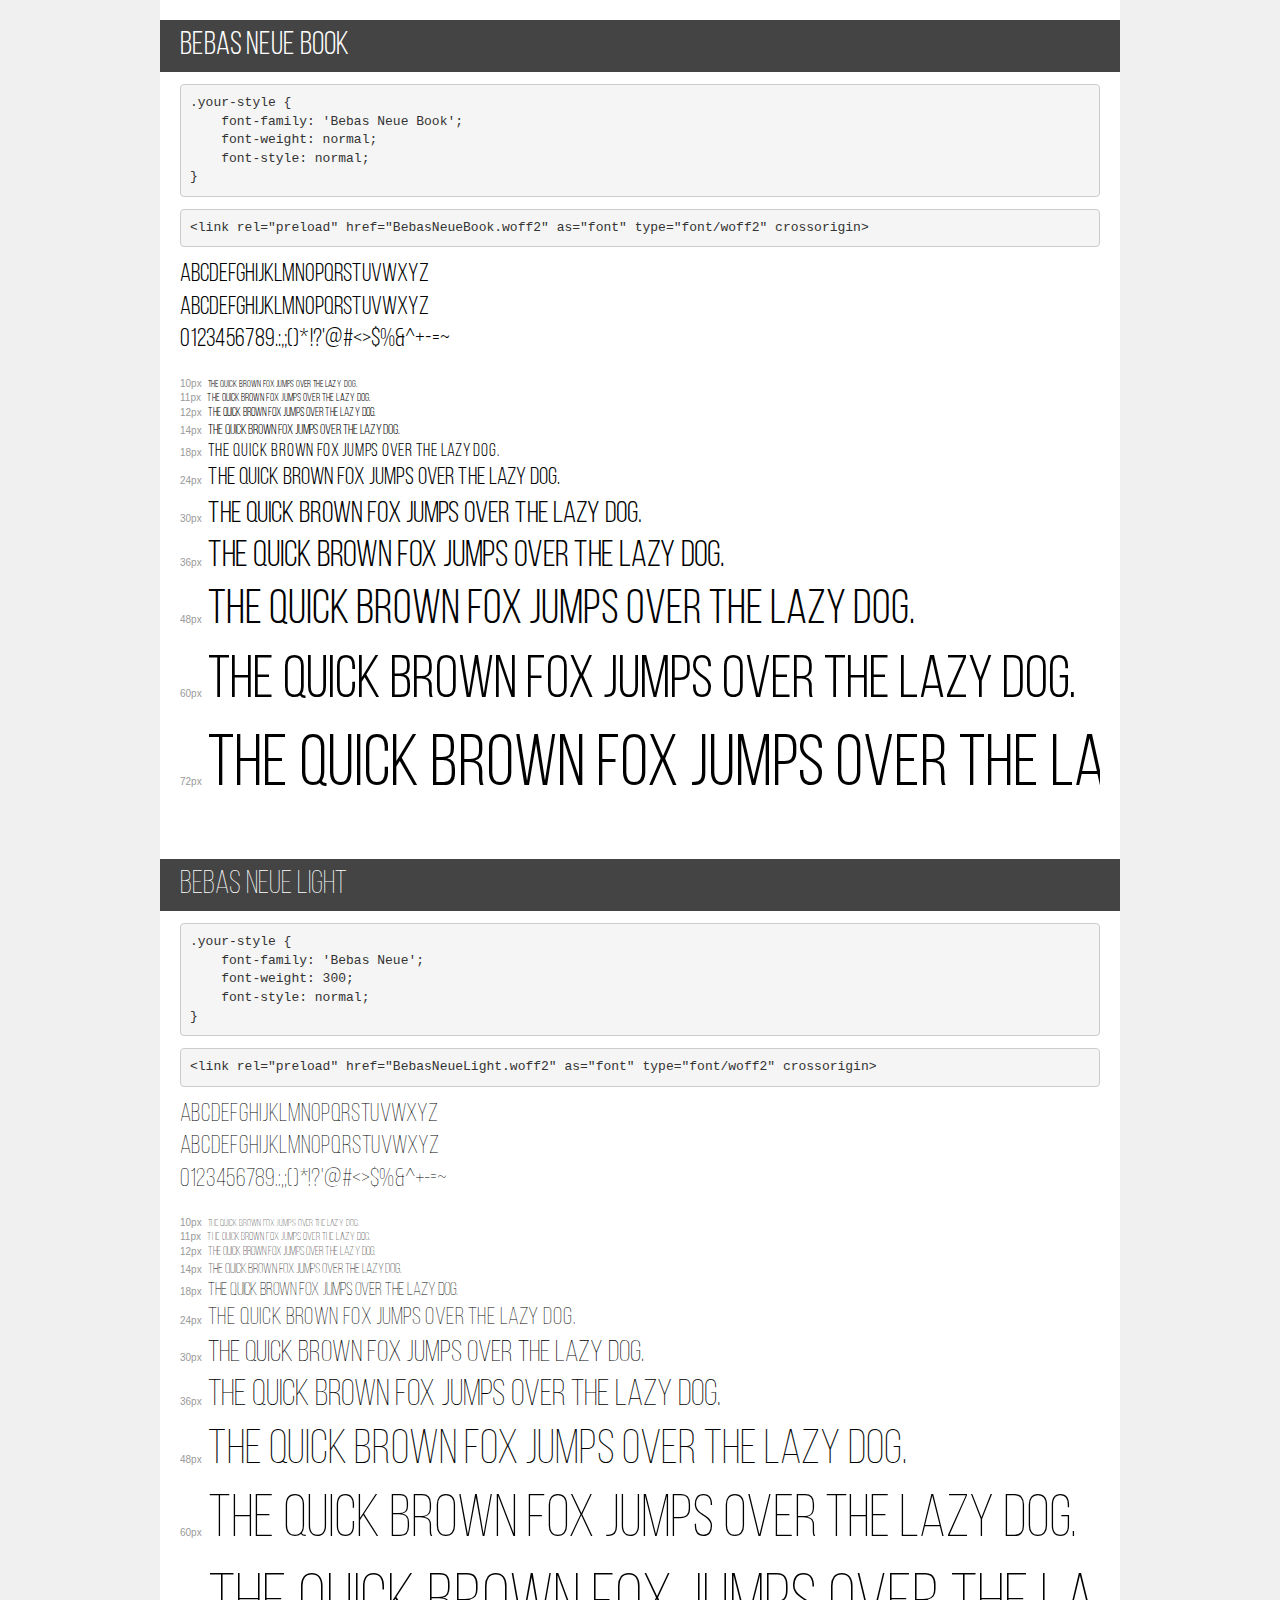
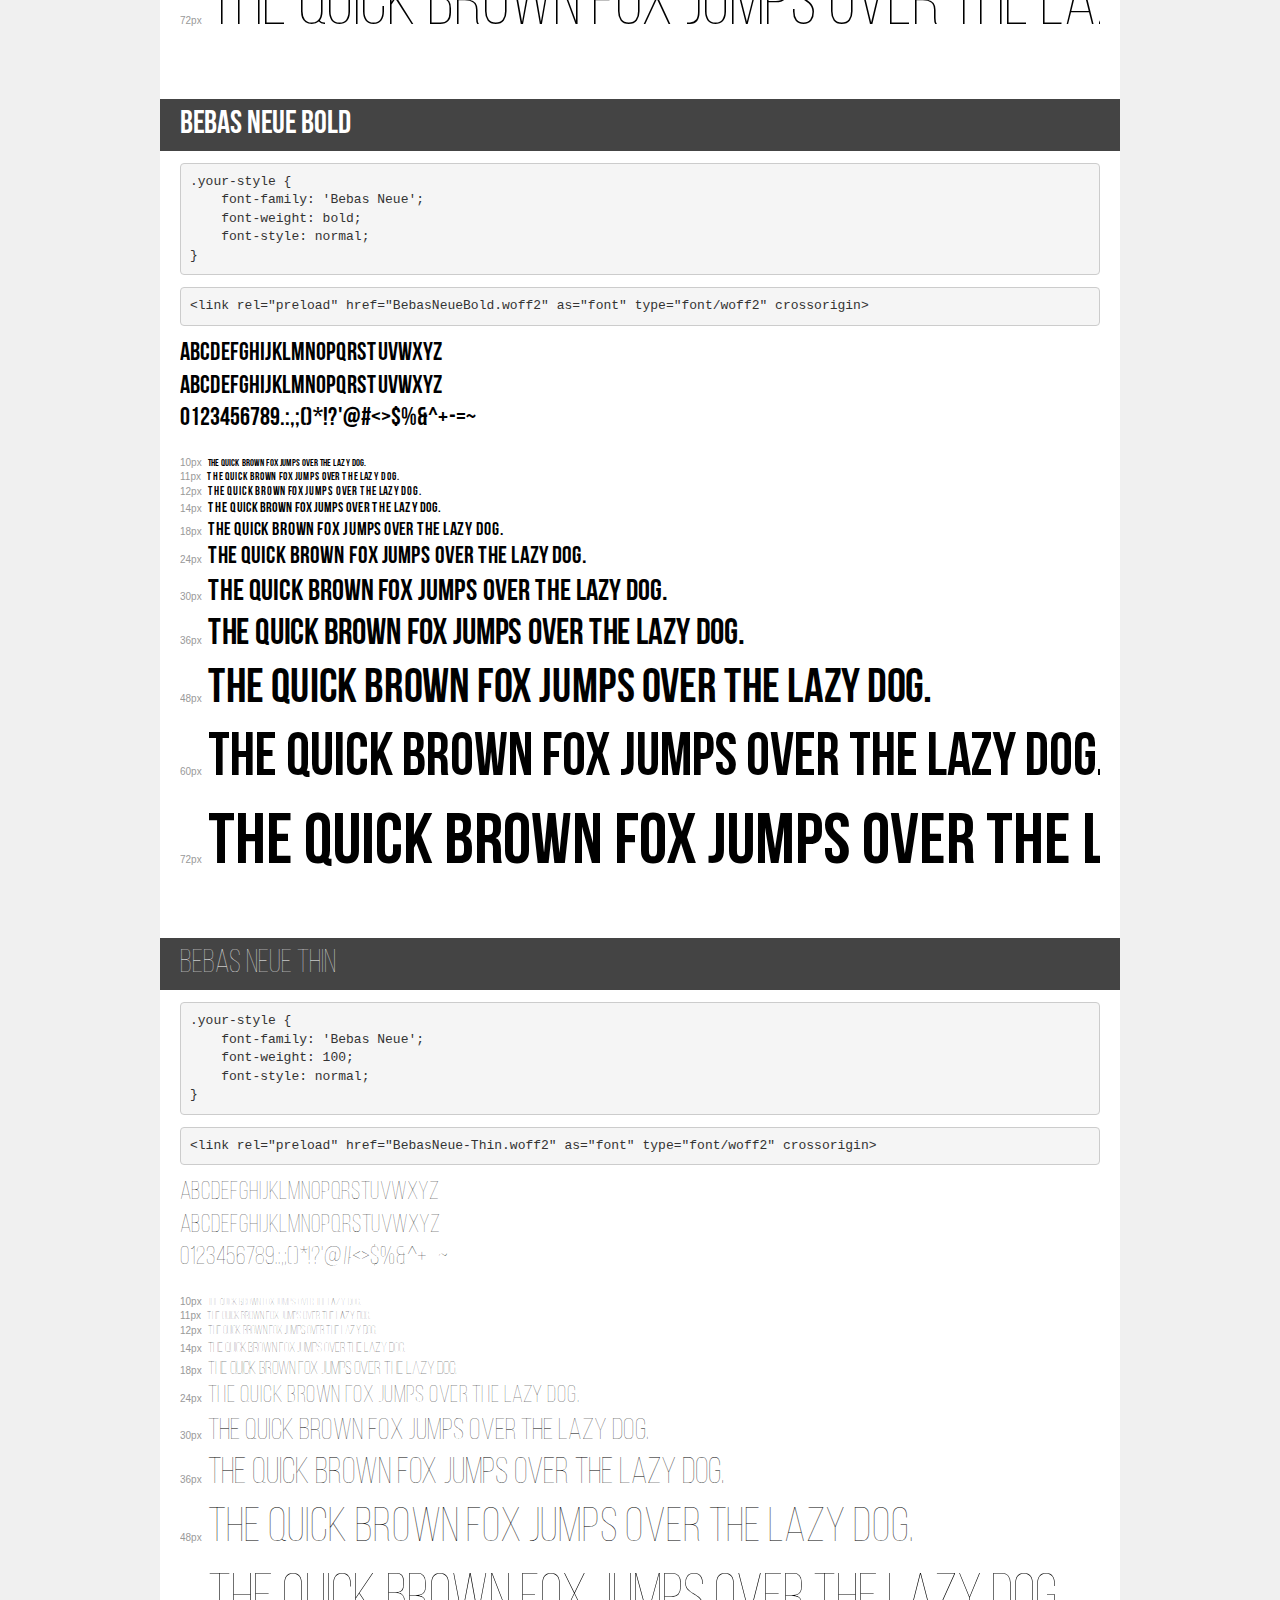
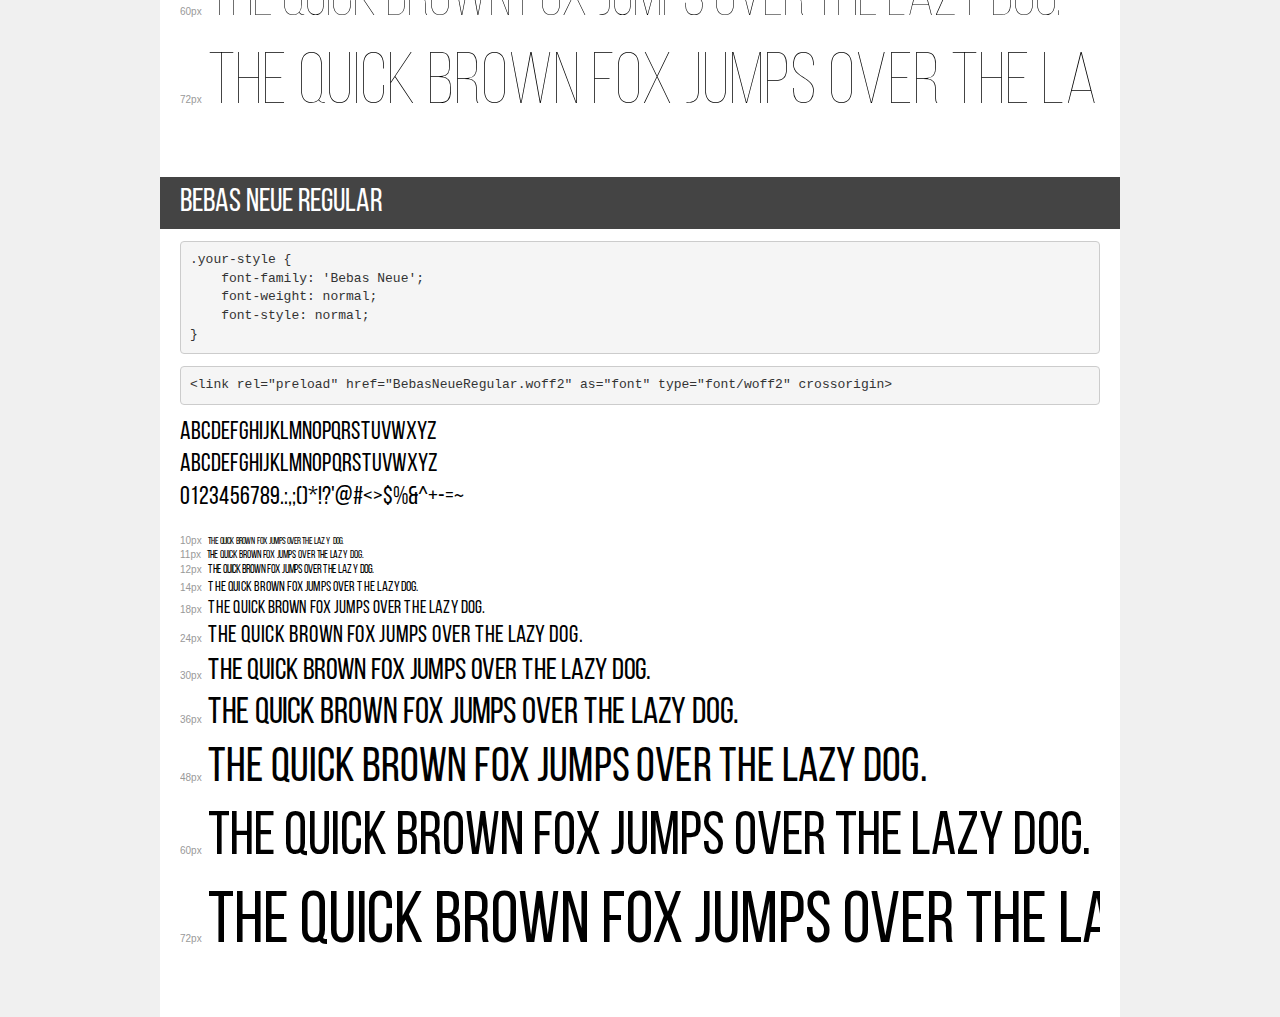
<file: lesson_14/fonts/demo.html>
<!DOCTYPE html>
<html lang="en">
<head>
    <meta charset="utf-8">
    <meta http-equiv="X-UA-Compatible" content="IE=edge">
    <meta name="viewport" content="width=device-width, initial-scale=1">
    <meta name="robots" content="noindex, noarchive">
    <meta name="format-detection" content="telephone=no">
    <title>Transfonter demo</title>
    <link href="stylesheet.css" rel="stylesheet">
    <style>
        /*
        http://meyerweb.com/eric/tools/css/reset/
        v2.0 | 20110126
        License: none (public domain)
        */
        html, body, div, span, applet, object, iframe,
        h1, h2, h3, h4, h5, h6, p, blockquote, pre,
        a, abbr, acronym, address, big, cite, code,
        del, dfn, em, img, ins, kbd, q, s, samp,
        small, strike, strong, sub, sup, tt, var,
        b, u, i, center,
        dl, dt, dd, ol, ul, li,
        fieldset, form, label, legend,
        table, caption, tbody, tfoot, thead, tr, th, td,
        article, aside, canvas, details, embed,
        figure, figcaption, footer, header, hgroup,
        menu, nav, output, ruby, section, summary,
        time, mark, audio, video {
            margin: 0;
            padding: 0;
            border: 0;
            font-size: 100%;
            font: inherit;
            vertical-align: baseline;
        }
        /* HTML5 display-role reset for older browsers */
        article, aside, details, figcaption, figure,
        footer, header, hgroup, menu, nav, section {
            display: block;
        }
        body {
            line-height: 1;
        }
        ol, ul {
            list-style: none;
        }
        blockquote, q {
            quotes: none;
        }
        blockquote:before, blockquote:after,
        q:before, q:after {
            content: '';
            content: none;
        }
        table {
            border-collapse: collapse;
            border-spacing: 0;
        }
        /* demo styles */
        body {
            background: #f0f0f0;
            color: #000;
        }
        .page {
            background: #fff;
            width: 920px;
            margin: 0 auto;
            padding: 20px 20px 0 20px;
            overflow: hidden;
        }
        .font-container {
            overflow-x: auto;
            overflow-y: hidden;
            margin-bottom: 40px;
            line-height: 1.3;
            white-space: nowrap;
            padding-bottom: 5px;
        }
        h1 {
            position: relative;
            background: #444;
            font-size: 32px;
            color: #fff;
            padding: 10px 20px;
            margin: 0 -20px 12px -20px;
        }
        .letters {
            font-size: 25px;
            margin-bottom: 20px;
        }
        .s10:before {
            content: '10px';
        }
        .s11:before {
            content: '11px';
        }
        .s12:before {
            content: '12px';
        }
        .s14:before {
            content: '14px';
        }
        .s18:before {
            content: '18px';
        }
        .s24:before {
            content: '24px';
        }
        .s30:before {
            content: '30px';
        }
        .s36:before {
            content: '36px';
        }
        .s48:before {
            content: '48px';
        }
        .s60:before {
            content: '60px';
        }
        .s72:before {
            content: '72px';
        }
        .s10:before, .s11:before, .s12:before, .s14:before,
        .s18:before, .s24:before, .s30:before, .s36:before,
        .s48:before, .s60:before, .s72:before {
            font-family: Arial, sans-serif;
            font-size: 10px;
            font-weight: normal;
            font-style: normal;
            color: #999;
            padding-right: 6px;
        }
        pre {
            display: block;
            padding: 9px;
            margin: 0 0 12px;
            font-family: Monaco, Menlo, Consolas, "Courier New", monospace;
            font-size: 13px;
            line-height: 1.428571429;
            color: #333;
            font-weight: normal;
            font-style: normal;
            background-color: #f5f5f5;
            border: 1px solid #ccc;
            overflow-x: auto;
            border-radius: 4px;
        }
        /* responsive */
        @media (max-width: 959px) {
            .page {
                width: auto;
                margin: 0;
            }
        }
    </style>
</head>
<body>
<div class="page">
    <div class="demo">
        <h1 style="font-family: 'Bebas Neue Book'; font-weight: normal; font-style: normal;">Bebas Neue Book</h1>
        <pre title="Usage">.your-style {
    font-family: 'Bebas Neue Book';
    font-weight: normal;
    font-style: normal;
}</pre>
        <pre title="Preload (optional)">
&lt;link rel=&quot;preload&quot; href=&quot;BebasNeueBook.woff2&quot; as=&quot;font&quot; type=&quot;font/woff2&quot; crossorigin&gt;</pre>
        <div class="font-container" style="font-family: 'Bebas Neue Book'; font-weight: normal; font-style: normal;">
            <p class="letters">
                abcdefghijklmnopqrstuvwxyz<br>
ABCDEFGHIJKLMNOPQRSTUVWXYZ<br>
                0123456789.:,;()*!?'@#&lt;&gt;$%&^+-=~
            </p>
            <p class="s10" style="font-size: 10px;">The quick brown fox jumps over the lazy dog.</p>
            <p class="s11" style="font-size: 11px;">The quick brown fox jumps over the lazy dog.</p>
            <p class="s12" style="font-size: 12px;">The quick brown fox jumps over the lazy dog.</p>
            <p class="s14" style="font-size: 14px;">The quick brown fox jumps over the lazy dog.</p>
            <p class="s18" style="font-size: 18px;">The quick brown fox jumps over the lazy dog.</p>
            <p class="s24" style="font-size: 24px;">The quick brown fox jumps over the lazy dog.</p>
            <p class="s30" style="font-size: 30px;">The quick brown fox jumps over the lazy dog.</p>
            <p class="s36" style="font-size: 36px;">The quick brown fox jumps over the lazy dog.</p>
            <p class="s48" style="font-size: 48px;">The quick brown fox jumps over the lazy dog.</p>
            <p class="s60" style="font-size: 60px;">The quick brown fox jumps over the lazy dog.</p>
            <p class="s72" style="font-size: 72px;">The quick brown fox jumps over the lazy dog.</p>
        </div>
    </div>

    <div class="demo">
        <h1 style="font-family: 'Bebas Neue'; font-weight: 300; font-style: normal;">Bebas Neue Light</h1>
        <pre title="Usage">.your-style {
    font-family: 'Bebas Neue';
    font-weight: 300;
    font-style: normal;
}</pre>
        <pre title="Preload (optional)">
&lt;link rel=&quot;preload&quot; href=&quot;BebasNeueLight.woff2&quot; as=&quot;font&quot; type=&quot;font/woff2&quot; crossorigin&gt;</pre>
        <div class="font-container" style="font-family: 'Bebas Neue'; font-weight: 300; font-style: normal;">
            <p class="letters">
                abcdefghijklmnopqrstuvwxyz<br>
ABCDEFGHIJKLMNOPQRSTUVWXYZ<br>
                0123456789.:,;()*!?'@#&lt;&gt;$%&^+-=~
            </p>
            <p class="s10" style="font-size: 10px;">The quick brown fox jumps over the lazy dog.</p>
            <p class="s11" style="font-size: 11px;">The quick brown fox jumps over the lazy dog.</p>
            <p class="s12" style="font-size: 12px;">The quick brown fox jumps over the lazy dog.</p>
            <p class="s14" style="font-size: 14px;">The quick brown fox jumps over the lazy dog.</p>
            <p class="s18" style="font-size: 18px;">The quick brown fox jumps over the lazy dog.</p>
            <p class="s24" style="font-size: 24px;">The quick brown fox jumps over the lazy dog.</p>
            <p class="s30" style="font-size: 30px;">The quick brown fox jumps over the lazy dog.</p>
            <p class="s36" style="font-size: 36px;">The quick brown fox jumps over the lazy dog.</p>
            <p class="s48" style="font-size: 48px;">The quick brown fox jumps over the lazy dog.</p>
            <p class="s60" style="font-size: 60px;">The quick brown fox jumps over the lazy dog.</p>
            <p class="s72" style="font-size: 72px;">The quick brown fox jumps over the lazy dog.</p>
        </div>
    </div>

    <div class="demo">
        <h1 style="font-family: 'Bebas Neue'; font-weight: bold; font-style: normal;">Bebas Neue Bold</h1>
        <pre title="Usage">.your-style {
    font-family: 'Bebas Neue';
    font-weight: bold;
    font-style: normal;
}</pre>
        <pre title="Preload (optional)">
&lt;link rel=&quot;preload&quot; href=&quot;BebasNeueBold.woff2&quot; as=&quot;font&quot; type=&quot;font/woff2&quot; crossorigin&gt;</pre>
        <div class="font-container" style="font-family: 'Bebas Neue'; font-weight: bold; font-style: normal;">
            <p class="letters">
                abcdefghijklmnopqrstuvwxyz<br>
ABCDEFGHIJKLMNOPQRSTUVWXYZ<br>
                0123456789.:,;()*!?'@#&lt;&gt;$%&^+-=~
            </p>
            <p class="s10" style="font-size: 10px;">The quick brown fox jumps over the lazy dog.</p>
            <p class="s11" style="font-size: 11px;">The quick brown fox jumps over the lazy dog.</p>
            <p class="s12" style="font-size: 12px;">The quick brown fox jumps over the lazy dog.</p>
            <p class="s14" style="font-size: 14px;">The quick brown fox jumps over the lazy dog.</p>
            <p class="s18" style="font-size: 18px;">The quick brown fox jumps over the lazy dog.</p>
            <p class="s24" style="font-size: 24px;">The quick brown fox jumps over the lazy dog.</p>
            <p class="s30" style="font-size: 30px;">The quick brown fox jumps over the lazy dog.</p>
            <p class="s36" style="font-size: 36px;">The quick brown fox jumps over the lazy dog.</p>
            <p class="s48" style="font-size: 48px;">The quick brown fox jumps over the lazy dog.</p>
            <p class="s60" style="font-size: 60px;">The quick brown fox jumps over the lazy dog.</p>
            <p class="s72" style="font-size: 72px;">The quick brown fox jumps over the lazy dog.</p>
        </div>
    </div>

    <div class="demo">
        <h1 style="font-family: 'Bebas Neue'; font-weight: 100; font-style: normal;">Bebas Neue Thin</h1>
        <pre title="Usage">.your-style {
    font-family: 'Bebas Neue';
    font-weight: 100;
    font-style: normal;
}</pre>
        <pre title="Preload (optional)">
&lt;link rel=&quot;preload&quot; href=&quot;BebasNeue-Thin.woff2&quot; as=&quot;font&quot; type=&quot;font/woff2&quot; crossorigin&gt;</pre>
        <div class="font-container" style="font-family: 'Bebas Neue'; font-weight: 100; font-style: normal;">
            <p class="letters">
                abcdefghijklmnopqrstuvwxyz<br>
ABCDEFGHIJKLMNOPQRSTUVWXYZ<br>
                0123456789.:,;()*!?'@#&lt;&gt;$%&^+-=~
            </p>
            <p class="s10" style="font-size: 10px;">The quick brown fox jumps over the lazy dog.</p>
            <p class="s11" style="font-size: 11px;">The quick brown fox jumps over the lazy dog.</p>
            <p class="s12" style="font-size: 12px;">The quick brown fox jumps over the lazy dog.</p>
            <p class="s14" style="font-size: 14px;">The quick brown fox jumps over the lazy dog.</p>
            <p class="s18" style="font-size: 18px;">The quick brown fox jumps over the lazy dog.</p>
            <p class="s24" style="font-size: 24px;">The quick brown fox jumps over the lazy dog.</p>
            <p class="s30" style="font-size: 30px;">The quick brown fox jumps over the lazy dog.</p>
            <p class="s36" style="font-size: 36px;">The quick brown fox jumps over the lazy dog.</p>
            <p class="s48" style="font-size: 48px;">The quick brown fox jumps over the lazy dog.</p>
            <p class="s60" style="font-size: 60px;">The quick brown fox jumps over the lazy dog.</p>
            <p class="s72" style="font-size: 72px;">The quick brown fox jumps over the lazy dog.</p>
        </div>
    </div>

    <div class="demo">
        <h1 style="font-family: 'Bebas Neue'; font-weight: normal; font-style: normal;">Bebas Neue Regular</h1>
        <pre title="Usage">.your-style {
    font-family: 'Bebas Neue';
    font-weight: normal;
    font-style: normal;
}</pre>
        <pre title="Preload (optional)">
&lt;link rel=&quot;preload&quot; href=&quot;BebasNeueRegular.woff2&quot; as=&quot;font&quot; type=&quot;font/woff2&quot; crossorigin&gt;</pre>
        <div class="font-container" style="font-family: 'Bebas Neue'; font-weight: normal; font-style: normal;">
            <p class="letters">
                abcdefghijklmnopqrstuvwxyz<br>
ABCDEFGHIJKLMNOPQRSTUVWXYZ<br>
                0123456789.:,;()*!?'@#&lt;&gt;$%&^+-=~
            </p>
            <p class="s10" style="font-size: 10px;">The quick brown fox jumps over the lazy dog.</p>
            <p class="s11" style="font-size: 11px;">The quick brown fox jumps over the lazy dog.</p>
            <p class="s12" style="font-size: 12px;">The quick brown fox jumps over the lazy dog.</p>
            <p class="s14" style="font-size: 14px;">The quick brown fox jumps over the lazy dog.</p>
            <p class="s18" style="font-size: 18px;">The quick brown fox jumps over the lazy dog.</p>
            <p class="s24" style="font-size: 24px;">The quick brown fox jumps over the lazy dog.</p>
            <p class="s30" style="font-size: 30px;">The quick brown fox jumps over the lazy dog.</p>
            <p class="s36" style="font-size: 36px;">The quick brown fox jumps over the lazy dog.</p>
            <p class="s48" style="font-size: 48px;">The quick brown fox jumps over the lazy dog.</p>
            <p class="s60" style="font-size: 60px;">The quick brown fox jumps over the lazy dog.</p>
            <p class="s72" style="font-size: 72px;">The quick brown fox jumps over the lazy dog.</p>
        </div>
    </div>

</div>
</body>
</html>
</file>
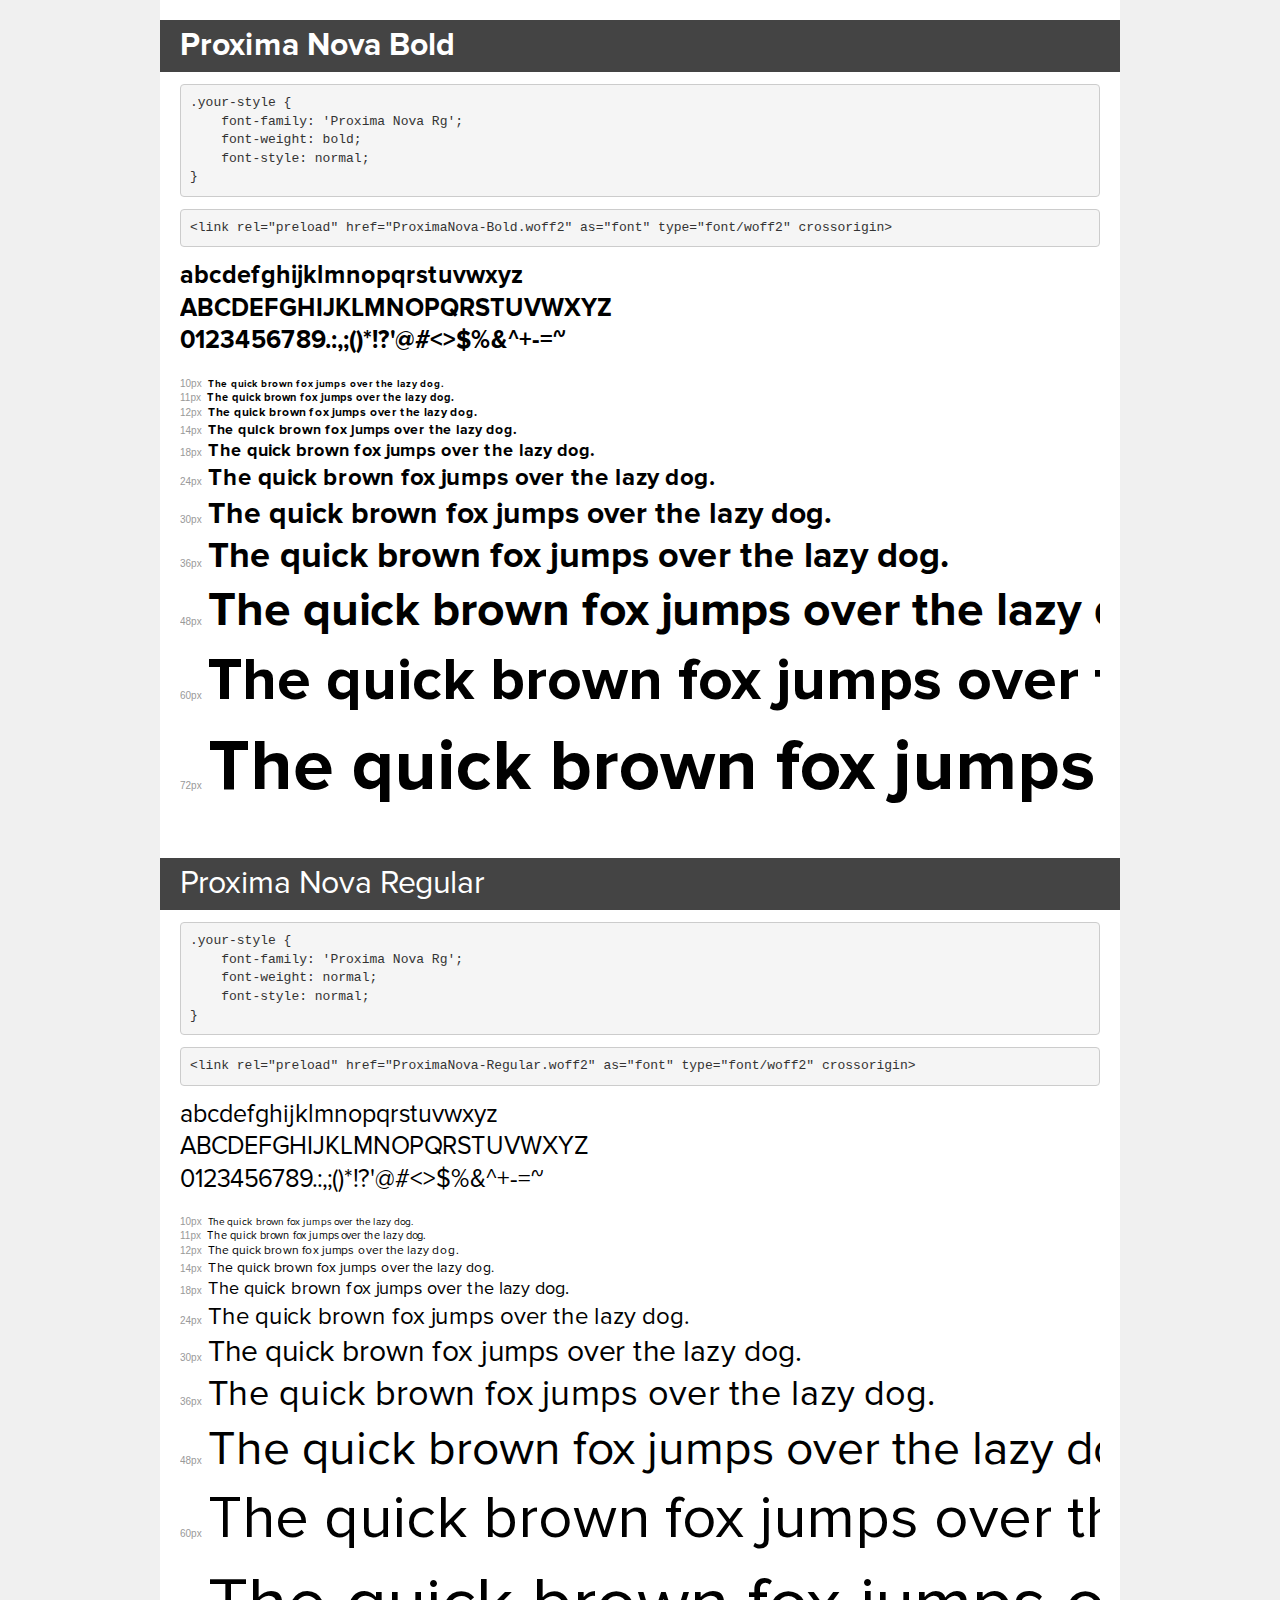
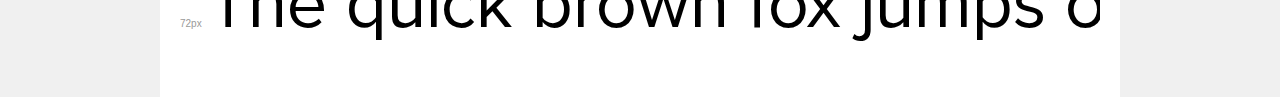
<file: Practice_part_2/fonts/demo.html>
<!DOCTYPE html>
<html lang="en">
<head>
    <meta charset="utf-8">
    <meta http-equiv="X-UA-Compatible" content="IE=edge">
    <meta name="viewport" content="width=device-width, initial-scale=1">
    <meta name="robots" content="noindex, noarchive">
    <meta name="format-detection" content="telephone=no">
    <title>Transfonter demo</title>
    <link href="stylesheet.css" rel="stylesheet">
    <style>
        /*
        http://meyerweb.com/eric/tools/css/reset/
        v2.0 | 20110126
        License: none (public domain)
        */
        html, body, div, span, applet, object, iframe,
        h1, h2, h3, h4, h5, h6, p, blockquote, pre,
        a, abbr, acronym, address, big, cite, code,
        del, dfn, em, img, ins, kbd, q, s, samp,
        small, strike, strong, sub, sup, tt, var,
        b, u, i, center,
        dl, dt, dd, ol, ul, li,
        fieldset, form, label, legend,
        table, caption, tbody, tfoot, thead, tr, th, td,
        article, aside, canvas, details, embed,
        figure, figcaption, footer, header, hgroup,
        menu, nav, output, ruby, section, summary,
        time, mark, audio, video {
            margin: 0;
            padding: 0;
            border: 0;
            font-size: 100%;
            font: inherit;
            vertical-align: baseline;
        }
        /* HTML5 display-role reset for older browsers */
        article, aside, details, figcaption, figure,
        footer, header, hgroup, menu, nav, section {
            display: block;
        }
        body {
            line-height: 1;
        }
        ol, ul {
            list-style: none;
        }
        blockquote, q {
            quotes: none;
        }
        blockquote:before, blockquote:after,
        q:before, q:after {
            content: '';
            content: none;
        }
        table {
            border-collapse: collapse;
            border-spacing: 0;
        }
        /* demo styles */
        body {
            background: #f0f0f0;
            color: #000;
        }
        .page {
            background: #fff;
            width: 920px;
            margin: 0 auto;
            padding: 20px 20px 0 20px;
            overflow: hidden;
        }
        .font-container {
            overflow-x: auto;
            overflow-y: hidden;
            margin-bottom: 40px;
            line-height: 1.3;
            white-space: nowrap;
            padding-bottom: 5px;
        }
        h1 {
            position: relative;
            background: #444;
            font-size: 32px;
            color: #fff;
            padding: 10px 20px;
            margin: 0 -20px 12px -20px;
        }
        .letters {
            font-size: 25px;
            margin-bottom: 20px;
        }
        .s10:before {
            content: '10px';
        }
        .s11:before {
            content: '11px';
        }
        .s12:before {
            content: '12px';
        }
        .s14:before {
            content: '14px';
        }
        .s18:before {
            content: '18px';
        }
        .s24:before {
            content: '24px';
        }
        .s30:before {
            content: '30px';
        }
        .s36:before {
            content: '36px';
        }
        .s48:before {
            content: '48px';
        }
        .s60:before {
            content: '60px';
        }
        .s72:before {
            content: '72px';
        }
        .s10:before, .s11:before, .s12:before, .s14:before,
        .s18:before, .s24:before, .s30:before, .s36:before,
        .s48:before, .s60:before, .s72:before {
            font-family: Arial, sans-serif;
            font-size: 10px;
            font-weight: normal;
            font-style: normal;
            color: #999;
            padding-right: 6px;
        }
        pre {
            display: block;
            padding: 9px;
            margin: 0 0 12px;
            font-family: Monaco, Menlo, Consolas, "Courier New", monospace;
            font-size: 13px;
            line-height: 1.428571429;
            color: #333;
            font-weight: normal;
            font-style: normal;
            background-color: #f5f5f5;
            border: 1px solid #ccc;
            overflow-x: auto;
            border-radius: 4px;
        }
        /* responsive */
        @media (max-width: 959px) {
            .page {
                width: auto;
                margin: 0;
            }
        }
    </style>
</head>
<body>
<div class="page">
    <div class="demo">
        <h1 style="font-family: 'Proxima Nova Rg'; font-weight: bold; font-style: normal;">Proxima Nova Bold</h1>
        <pre title="Usage">.your-style {
    font-family: 'Proxima Nova Rg';
    font-weight: bold;
    font-style: normal;
}</pre>
        <pre title="Preload (optional)">
&lt;link rel=&quot;preload&quot; href=&quot;ProximaNova-Bold.woff2&quot; as=&quot;font&quot; type=&quot;font/woff2&quot; crossorigin&gt;</pre>
        <div class="font-container" style="font-family: 'Proxima Nova Rg'; font-weight: bold; font-style: normal;">
            <p class="letters">
                abcdefghijklmnopqrstuvwxyz<br>
ABCDEFGHIJKLMNOPQRSTUVWXYZ<br>
                0123456789.:,;()*!?'@#&lt;&gt;$%&^+-=~
            </p>
            <p class="s10" style="font-size: 10px;">The quick brown fox jumps over the lazy dog.</p>
            <p class="s11" style="font-size: 11px;">The quick brown fox jumps over the lazy dog.</p>
            <p class="s12" style="font-size: 12px;">The quick brown fox jumps over the lazy dog.</p>
            <p class="s14" style="font-size: 14px;">The quick brown fox jumps over the lazy dog.</p>
            <p class="s18" style="font-size: 18px;">The quick brown fox jumps over the lazy dog.</p>
            <p class="s24" style="font-size: 24px;">The quick brown fox jumps over the lazy dog.</p>
            <p class="s30" style="font-size: 30px;">The quick brown fox jumps over the lazy dog.</p>
            <p class="s36" style="font-size: 36px;">The quick brown fox jumps over the lazy dog.</p>
            <p class="s48" style="font-size: 48px;">The quick brown fox jumps over the lazy dog.</p>
            <p class="s60" style="font-size: 60px;">The quick brown fox jumps over the lazy dog.</p>
            <p class="s72" style="font-size: 72px;">The quick brown fox jumps over the lazy dog.</p>
        </div>
    </div>

    <div class="demo">
        <h1 style="font-family: 'Proxima Nova Rg'; font-weight: normal; font-style: normal;">Proxima Nova Regular</h1>
        <pre title="Usage">.your-style {
    font-family: 'Proxima Nova Rg';
    font-weight: normal;
    font-style: normal;
}</pre>
        <pre title="Preload (optional)">
&lt;link rel=&quot;preload&quot; href=&quot;ProximaNova-Regular.woff2&quot; as=&quot;font&quot; type=&quot;font/woff2&quot; crossorigin&gt;</pre>
        <div class="font-container" style="font-family: 'Proxima Nova Rg'; font-weight: normal; font-style: normal;">
            <p class="letters">
                abcdefghijklmnopqrstuvwxyz<br>
ABCDEFGHIJKLMNOPQRSTUVWXYZ<br>
                0123456789.:,;()*!?'@#&lt;&gt;$%&^+-=~
            </p>
            <p class="s10" style="font-size: 10px;">The quick brown fox jumps over the lazy dog.</p>
            <p class="s11" style="font-size: 11px;">The quick brown fox jumps over the lazy dog.</p>
            <p class="s12" style="font-size: 12px;">The quick brown fox jumps over the lazy dog.</p>
            <p class="s14" style="font-size: 14px;">The quick brown fox jumps over the lazy dog.</p>
            <p class="s18" style="font-size: 18px;">The quick brown fox jumps over the lazy dog.</p>
            <p class="s24" style="font-size: 24px;">The quick brown fox jumps over the lazy dog.</p>
            <p class="s30" style="font-size: 30px;">The quick brown fox jumps over the lazy dog.</p>
            <p class="s36" style="font-size: 36px;">The quick brown fox jumps over the lazy dog.</p>
            <p class="s48" style="font-size: 48px;">The quick brown fox jumps over the lazy dog.</p>
            <p class="s60" style="font-size: 60px;">The quick brown fox jumps over the lazy dog.</p>
            <p class="s72" style="font-size: 72px;">The quick brown fox jumps over the lazy dog.</p>
        </div>
    </div>

</div>
</body>
</html>
</file>
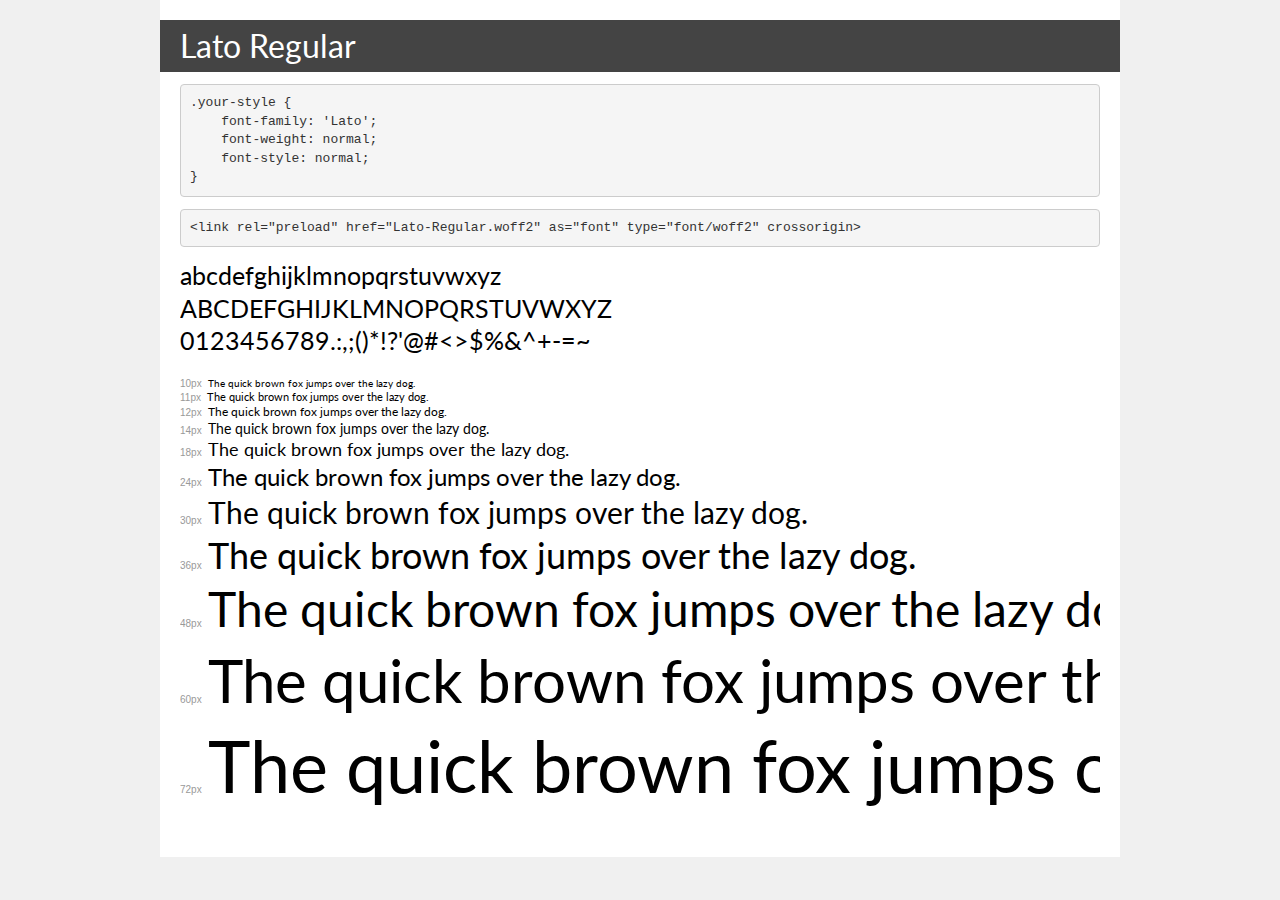
<file: lesson_14/fonts/lato/demo.html>
<!DOCTYPE html>
<html lang="en">
<head>
    <meta charset="utf-8">
    <meta http-equiv="X-UA-Compatible" content="IE=edge">
    <meta name="viewport" content="width=device-width, initial-scale=1">
    <meta name="robots" content="noindex, noarchive">
    <meta name="format-detection" content="telephone=no">
    <title>Transfonter demo</title>
    <link href="stylesheet.css" rel="stylesheet">
    <style>
        /*
        http://meyerweb.com/eric/tools/css/reset/
        v2.0 | 20110126
        License: none (public domain)
        */
        html, body, div, span, applet, object, iframe,
        h1, h2, h3, h4, h5, h6, p, blockquote, pre,
        a, abbr, acronym, address, big, cite, code,
        del, dfn, em, img, ins, kbd, q, s, samp,
        small, strike, strong, sub, sup, tt, var,
        b, u, i, center,
        dl, dt, dd, ol, ul, li,
        fieldset, form, label, legend,
        table, caption, tbody, tfoot, thead, tr, th, td,
        article, aside, canvas, details, embed,
        figure, figcaption, footer, header, hgroup,
        menu, nav, output, ruby, section, summary,
        time, mark, audio, video {
            margin: 0;
            padding: 0;
            border: 0;
            font-size: 100%;
            font: inherit;
            vertical-align: baseline;
        }
        /* HTML5 display-role reset for older browsers */
        article, aside, details, figcaption, figure,
        footer, header, hgroup, menu, nav, section {
            display: block;
        }
        body {
            line-height: 1;
        }
        ol, ul {
            list-style: none;
        }
        blockquote, q {
            quotes: none;
        }
        blockquote:before, blockquote:after,
        q:before, q:after {
            content: '';
            content: none;
        }
        table {
            border-collapse: collapse;
            border-spacing: 0;
        }
        /* demo styles */
        body {
            background: #f0f0f0;
            color: #000;
        }
        .page {
            background: #fff;
            width: 920px;
            margin: 0 auto;
            padding: 20px 20px 0 20px;
            overflow: hidden;
        }
        .font-container {
            overflow-x: auto;
            overflow-y: hidden;
            margin-bottom: 40px;
            line-height: 1.3;
            white-space: nowrap;
            padding-bottom: 5px;
        }
        h1 {
            position: relative;
            background: #444;
            font-size: 32px;
            color: #fff;
            padding: 10px 20px;
            margin: 0 -20px 12px -20px;
        }
        .letters {
            font-size: 25px;
            margin-bottom: 20px;
        }
        .s10:before {
            content: '10px';
        }
        .s11:before {
            content: '11px';
        }
        .s12:before {
            content: '12px';
        }
        .s14:before {
            content: '14px';
        }
        .s18:before {
            content: '18px';
        }
        .s24:before {
            content: '24px';
        }
        .s30:before {
            content: '30px';
        }
        .s36:before {
            content: '36px';
        }
        .s48:before {
            content: '48px';
        }
        .s60:before {
            content: '60px';
        }
        .s72:before {
            content: '72px';
        }
        .s10:before, .s11:before, .s12:before, .s14:before,
        .s18:before, .s24:before, .s30:before, .s36:before,
        .s48:before, .s60:before, .s72:before {
            font-family: Arial, sans-serif;
            font-size: 10px;
            font-weight: normal;
            font-style: normal;
            color: #999;
            padding-right: 6px;
        }
        pre {
            display: block;
            padding: 9px;
            margin: 0 0 12px;
            font-family: Monaco, Menlo, Consolas, "Courier New", monospace;
            font-size: 13px;
            line-height: 1.428571429;
            color: #333;
            font-weight: normal;
            font-style: normal;
            background-color: #f5f5f5;
            border: 1px solid #ccc;
            overflow-x: auto;
            border-radius: 4px;
        }
        /* responsive */
        @media (max-width: 959px) {
            .page {
                width: auto;
                margin: 0;
            }
        }
    </style>
</head>
<body>
<div class="page">
    <div class="demo">
        <h1 style="font-family: 'Lato'; font-weight: normal; font-style: normal;">Lato Regular</h1>
        <pre title="Usage">.your-style {
    font-family: 'Lato';
    font-weight: normal;
    font-style: normal;
}</pre>
        <pre title="Preload (optional)">
&lt;link rel=&quot;preload&quot; href=&quot;Lato-Regular.woff2&quot; as=&quot;font&quot; type=&quot;font/woff2&quot; crossorigin&gt;</pre>
        <div class="font-container" style="font-family: 'Lato'; font-weight: normal; font-style: normal;">
            <p class="letters">
                abcdefghijklmnopqrstuvwxyz<br>
ABCDEFGHIJKLMNOPQRSTUVWXYZ<br>
                0123456789.:,;()*!?'@#&lt;&gt;$%&^+-=~
            </p>
            <p class="s10" style="font-size: 10px;">The quick brown fox jumps over the lazy dog.</p>
            <p class="s11" style="font-size: 11px;">The quick brown fox jumps over the lazy dog.</p>
            <p class="s12" style="font-size: 12px;">The quick brown fox jumps over the lazy dog.</p>
            <p class="s14" style="font-size: 14px;">The quick brown fox jumps over the lazy dog.</p>
            <p class="s18" style="font-size: 18px;">The quick brown fox jumps over the lazy dog.</p>
            <p class="s24" style="font-size: 24px;">The quick brown fox jumps over the lazy dog.</p>
            <p class="s30" style="font-size: 30px;">The quick brown fox jumps over the lazy dog.</p>
            <p class="s36" style="font-size: 36px;">The quick brown fox jumps over the lazy dog.</p>
            <p class="s48" style="font-size: 48px;">The quick brown fox jumps over the lazy dog.</p>
            <p class="s60" style="font-size: 60px;">The quick brown fox jumps over the lazy dog.</p>
            <p class="s72" style="font-size: 72px;">The quick brown fox jumps over the lazy dog.</p>
        </div>
    </div>

</div>
</body>
</html>
</file>
<file: lesson_12/css/style.css>
* {
	 box-sizing: border-box;
}

body {
	 font-family: Tahoma, sens-serif;
	 color: #333333;
}

.first-section {
	 margin-bottom: 150px;
}

.main-header {
 	margin-top: 125px;
	 font-size: 24px;
	 text-align: center;
	 font-weight: 900;
	 text-transform: uppercase;
}

.line-header {
	 display: block;
	 padding-bottom: 22px;
	 font-weight: 400;
	 text-transform: none;
}

.main {
	 margin-top: 85px;
  text-align: center;
}

.video {
	 display: inline-block;
	 margin-right: 30px;
}

.form {
	 display: inline-block;
	 margin-left: 30px;
	 margin-left: -4px;
	 padding: 30px 20px;
	 vertical-align: top;
	 border: solid 5px #2727d9;
}

.form-header {
		margin-top: 0;
	 margin-bottom: 30px;
	 text-align: center;
	 font-size: 20px;
	 font-weight: 900;
}

.input {
	 display: block;
	 height: 50px;
	 width: 300px;
	 margin-bottom: 10px;
	 padding-left: 20px;
	 font-size: 18px;
}

.button {
		width: 300px;
	 height: 64px;
	 padding: 0;
	 text-align: center;
	 font-size: 18px;
	 color: #fff;
	 background-color: #3c3cdd;
	 border: none;
}

.header {
	 margin-bottom: 85px;
	 text-align: center;
	 font-size: 24px;
	 font-weight: 900;
	 text-transform: uppercase;
}

.features {
	 margin-bottom: 100px;
	 text-align: center;
}

.features-img {
	 display: inline-block;
	 padding-right: 160px;
}

.features-img-last {
	 display: inline-block;
}

p {
	 font-size: 16px;
	 font-weight: 900;
	 color: #333333;
}

.button-features {
	 margin-bottom: 100px;
	 text-align: center;
}

.header-clients {
		font-size: 24px;
	 text-align: center;
	 font-weight: 900;
	 text-transform: uppercase;
	 color: #333333;
}

.clients-1 {
	 margin: 75px 135px 30px 135px;
	 text-align: center;
}

.clients-2 {
	 margin: 30px 135px 75px 135px;
	 text-align: center;
}

.client-avatar {
	 padding-right: 25px;
	 margin-left: -5px;
}
</file>
<file: lesson_13/css/style.css>
* {
	 box-sizing: border-box;
}

body {
  background: url('../img/bg.jpg');
}

.registration {
	 width: 320px;
	 height: 370px;
	 background-color: #fff;
  position: absolute;
  top: 100px;
  left: 50%;
  margin-left: -160px;
  border: 1px solid #cfdede;
}

.content {
	margin: 0px 29px 30px 29px;
}

.header {
  margin-top: -5px;
	 width: 148px;
	 height: 26px;
	 background-color: #01b3b3;
  text-align: center;
	 margin-bottom: 30px;
  padding-top: 4px;
  padding-left: 1px;
}

.text-header {
	 font-size: 12px;
	 font-family: Arial, sens-serif;
	 font-weight: bold;
	 color: #fff;
	 text-transform: uppercase;
}

.email {
  margin-bottom: 14px;
}

.text {
	 font-size: 12px;
	 font-family: Arial, sens-serif;
	 font-weight: bold;
	 color: #000;
}

span {
	 color: #01b3b3;
}

.input-email {
	 display: block;
	 margin-top: 8px;
	 border: 1px solid #cfdede;
	 padding-left: 10px;
  width: 260px;
	 height: 31px;
	 font-style: italic;
	 font-size: 12px;
	 font-family: Arial, sens-serif;
	 color: #b3b8b8;
	 background: url('../img/bg.jpg');
	 width: 260px;
	 height: 32px;
}

.input-choose {
  display: block;
	 margin-top: 13px;
	 border: 1px solid #cfdede;
	 padding-left: 10px;
  width: 260px;
	 height: 31px;
	 color: #b3b8b8;
	 background: url('../img/bg.jpg');
	 width: 260px;
	 height: 30px;
}

.choose {
	margin-bottom: 15px;
}

.input-confrim {
  display: block;
	 margin-top: 12px;
	 border: 1px solid #cfdede;
	 padding-left: 10px;
  width: 260px;
	 height: 31px;
	 color: #b3b8b8;
	 background: url('../img/bg.jpg');
	 width: 260px;
	 height: 30px;
}

.confrim {
	margin-bottom: 35px;
}

.register {
	margin-bottom: 30px;
}

.register_button {
		width: 260px;
	 height: 45px;
	 border-radius: 5px;
	 border: 1px solid #01c3c3;
  color: #fff;
  text-transform: uppercase;
  font-size: 16px;
  font-family: Arial, sens-serif;
	 font-weight: bold;
	 background-color: #01c3c3;
}
</file>
<file: lesson_14/css/style.css>
.text-box{
	padding-top: 2rem;
}
.result {
	margin-bottom: 0;
	margin-top: 3rem;
}
.fonts {
	font-size: 2rem;
	text-align: center;
	padding: 2rem;
}
small {
	font-size: 1.3rem;
}

.open-sans {
  font-family: 'Open Sans', sans-serif;
}


@font-face {
    font-family: 'Bebas Neue';
    src: url('../fonts/BebasNeueRegular.eot');
    src: url('../fonts/BebasNeueRegular.eot?#iefix') format('embedded-opentype'),
        url('../fonts/BebasNeueRegular.woff2') format('woff2'),
        url('../fonts/BebasNeueRegular.woff') format('woff'),
        url('../fonts/BebasNeueRegular.ttf') format('truetype'),
        url('../fonts/BebasNeueRegular.svg#BebasNeueRegular') format('svg');
    font-weight: normal;
    font-style: normal;
    font-display: swap;
}

.bebas {
	font-family: 'Bebas Neue', serif;
}

@font-face {
    font-family: 'Lato';
    src: url('../fonts/lato/Lato-Regular.eot');
    src: url('../fonts/lato/Lato-Regular.eot?#iefix') format('embedded-opentype'),
        url('../fonts/lato/Lato-Regular.woff2') format('woff2'),
        url('../fonts/lato/Lato-Regular.woff') format('woff'),
        url('../fonts/lato/Lato-Regular.ttf') format('truetype'),
        url('../fonts/lato/Lato-Regular.svg#Lato-Regular') format('svg');
    font-weight: normal;
    font-style: normal;
    font-display: swap;
}

.lato {
	font-family: 'Lato', serif;
}

.lobster {
	font-family: 'Lobster', serif;
}
</file>
<file: lesson_6-1/css/style.css>
* {
	 box-sizing: border-box;
}

.container {
	 position: absolute;
	 top: 50%;
	 left: 50%;
	 margin-left: -150px;
	 margin-top: -200px;
}

.element {
	 width: 300px;
	 height: 400px;
	 border: solid 2px #5c5a5a;
	 padding: 20px 30px;

	 display: flex;
	 align-items: center;
	 justify-content: center;
}
</file>
<file: lesson_6/css/style.css>
* {
	box-sizing: border-box;
}
.header {
	 background-color: black;
	 width: 100%;
  height: 100px;
  position: fixed;
  top: 0;
  left: 0;
  z-index: 1;
}


.links {
  position: absolute;
  margin-left: 183.281px;
  top: 50%;
  margin-top: -11.5px;
}

.last-link {
		margin-right: 0;
}

a {
	color: white;
	text-decoration: none;
	display: inline-block;
	margin-right: 194px;
	font-size: 20px;
}


.text-block {
	width: 750px;
 position: absolute;
	left: 50%;
	margin-left: -375px;
	margin-top: 100px;
	text-align: justify;
}
</file>
<file: lesson_8/css/style.css>
* {
	box-sizing: border-box;
}

body {
	font-family: Arial, sens-serif;
}

.header {
	padding: 0;
	margin-top: 140px;
	margin-bottom: 110px;
}

.header-text {
	font-size: 36px;
	text-transform: uppercase;
	text-align: center;
	margin: 0;
}

.features {
	padding: 0;
	display: flex;
	flex-wrap: wrap;
	margin-left: 0;
 text-align: center;
 align-items: center;
 margin-bottom: 250px;
}

.img {
	padding: 0;
	/*text-align: center;*/
}

.features-text {
	padding: 0;
}

.feature {
	padding: 0;
	text-align: center;
	margin-top: 35px;
	margin-bottom: 35px;
	position: relative;
}

p {
	font-size: 18px;
	position: relative;
}

.text-3 {
 top: 7px;
}

.text-5 {
	top: 3px;
}

.text-6 {
	top: 35px;
}
</file>
<file: lesson_9/css/style.css>
* {
	 box-sizing: border-box;
}

body {
	 font-family: Tahoma, sens-serif;
	 color: #333333;
}

.first-section {
	 margin-bottom: 150px;
}

.main-header {
 	margin-top: 125px;
	 font-size: 24px;
	 font-weight: 900;

}

.line-header {
	 display: block;
	 padding-bottom: 22px;
	 font-weight: 400;
	 text-transform: none;
}

.main {
	 margin-top: 85px;
}

.video {
	 display: inline-block;
  margin-bottom: 50px;
}

.form {
	 display: inline-block;
	 padding: 30px 20px;
	 vertical-align: top;
	 border: solid 5px #2727d9;
}

.form-header {
		margin-top: 0;
	 margin-bottom: 30px;
	 font-size: 20px;
	 font-weight: 900;
}

.input {
	 display: block;
	 height: 50px;
	 margin-bottom: 10px;
	 padding-left: 20px;
	 font-size: 18px;
}

.button {
		width: 100%;
	 height: 64px;
	 padding: 0;
	 font-size: 18px;
	 background-color: #3c3cdd;
}

.header {
	 margin-bottom: 85px;
	 font-size: 24px;
	 font-weight: 900;
}

.features {
	 margin-bottom: 100px;
}

.features-img {
  height: 140px;
  margin-bottom: 50px;
}

p {
	 margin-top: 20px;
	 font-size: 16px;
	 font-weight: 900;
	 color: #333333;
}

.button-features {
	 margin-bottom: 100px;
}


.header-clients {
	 margin-bottom: 75px;
		font-size: 24px;
	 font-weight: 900;
	 color: #333333;
}

.clients {
 	margin-bottom: 90px;
} 

.client-avatar {
	 margin-bottom: 30px;
}

.client-img {
	 width: 100%;
}
</file>
<file: Practice_ part_1/css/style.css>
/* Colors */
/* Basic setting */
html {
  font-size: 10px;
}
.button {
  background-color: #f8af01;
  color: #ffffff;
  text-transform: uppercase;
  border-radius: 8px;
  padding: 1rem 3rem;
  border: none;
}
/* Typography */
section {
  padding: 10rem 0;
}
/* main */
main {
  padding: 3rem 0;
}
.header {
  height: 7rem;
}
.wrap {
  display: table;
  width: 100%;
  height: 7rem;
}
.wrap-block {
  display: table-cell;
  vertical-align: middle;
}
.phone-link {
  display: inline-block;
  color: #1a1820;
  font-weight: 900;
  font-size: 16px;
  height: 7rem;
  line-height: 7rem;
}
</file>
<file: Practice_part_2/css/style.css>
/* Fonts */
@font-face {
  font-family: 'ProximaNova_bold';
  src: url('../fonts/ProximaNova-Bold.eot');
  src: url('../fonts/ProximaNova-Bold.eot?#iefix') format('embedded-opentype'), url('../fonts/ProximaNova-Bold.woff2') format('woff2'), url('../fonts/ProximaNova-Bold.woff') format('woff'), url('../fonts/ProximaNova-Bold.ttf') format('truetype'), url('../fonts/ProximaNova-Bold.svg#ProximaNova-Bold') format('svg');
  font-weight: bold;
  font-style: normal;
  font-display: swap;
}
@font-face {
  font-family: 'ProximaNova_Reg';
  src: url('../fonts/ProximaNova-Regular.eot');
  src: url('../fonts/ProximaNova-Regular.eot?#iefix') format('embedded-opentype'), url('../fonts/ProximaNova-Regular.woff2') format('woff2'), url('../fonts/ProximaNova-Regular.woff') format('woff'), url('../fonts/ProximaNova-Regular.ttf') format('truetype'), url('../fonts/ProximaNova-Regular.svg#ProximaNova-Regular') format('svg');
  font-weight: normal;
  font-style: normal;
  font-display: swap;
}
/* Colors */
/* Basic setting */
html {
  font-size: 10px;
}
body {
  font-family: 'ProximaNova_Reg', sans-serif;
}
.button {
  background-color: #f8af01;
  color: #ffffff;
  text-transform: uppercase;
  font-size: 1.2rem;
  border-radius: 8px;
  padding: 1rem 3rem;
  border: none;
}
/* Typography */
section {
  padding: 10rem 0;
}
/* main */
.main {
  padding: 3rem 0;
  background: url('../img/main-bg.jpg') center center no-repeat;
  background-size: cover;
  /*главный заголовок*/
  /*подзаголовок*/
  /*зеленый ярлык*/
  /*оплата по факту*/
  /*форма*/
}
.main-content {
  margin-top: 10.7rem;
}
.main h1 {
  font-family: 'ProximaNova_bold', sans-serif;
  text-transform: uppercase;
  font-size: 4rem;
  margin-bottom: 6rem;
  line-height: 1.4;
}
.main-subtitle {
  font-family: 'ProximaNova_Reg', sans-serif;
  font-size: 2.4rem;
  margin-bottom: 6rem;
}
.main span {
  display: inline-block;
  text-align: center;
  background-color: #46b814;
  color: #ffffff;
  padding: 3rem 4rem;
  font-size: 1.8rem;
  margin-bottom: 4rem;
  /*цифра 300*/
}
.main span strong {
  font-family: 'ProximaNova_bold', sans-serif;
  font-size: 3rem;
}
.main-trigger {
  display: block;
  text-transform: uppercase;
  font-size: 2.2rem;
  font-family: 'ProximaNova_bold', sans-serif;
}
.main-form {
  padding: 4rem 5rem;
  background-color: #ffffff;
  text-align: center;
  /*заголовок формы*/
  /*поле для ввода*/
  /*подиси к полям*/
  /*кнопка отправить заявку*/
  /*подпись под кнопкой*/
}
.main-form-header {
  font-size: 1.8rem;
  margin-bottom: 4rem;
}
.main-form-header strong {
  font-size: 1.9rem;
}
.main-form-input {
  display: block;
  margin: 2rem 0;
  border: 1px solid #dddddd;
  border-radius: 5px;
  width: 100%;
  height: 5.5rem;
}
.main-form label {
  position: absolute;
  left: 50%;
  -webkit-transform: translateX(-50%) translateY(-50%);
          transform: translateX(-50%) translateY(-50%);
  background-color: #ffffff;
  padding: 0.5rem;
  font-size: 1.3rem;
}
.main-form-btn {
  display: block;
  font-size: 1.6rem;
  width: 100%;
  height: 6.5rem;
}
.main-form small {
  display: block;
  margin-top: 1.5rem;
}
.main .prompt {
  margin-top: 4rem;
}
.main .prompt-text {
  padding-left: 3rem;
  font-size: 1.2rem;
}
.main .header {
  height: 7rem;
}
.main .wrap {
  display: table;
  width: 100%;
  height: 7rem;
}
.main .wrap-block {
  display: table-cell;
  vertical-align: middle;
  text-align: right;
}
.main .phone-block {
  text-align: right;
}
.main .phone-link {
  display: inline-block;
  color: #1a1820;
  font-family: 'ProximaNova_bold', sans-serif;
  font-size: 2rem;
  height: 7rem;
  line-height: 7rem;
}
</file>
<file: lesson_14/fonts/stylesheet.css>
@font-face {
    font-family: 'Bebas Neue Book';
    src: url('BebasNeueBook.eot');
    src: url('BebasNeueBook.eot?#iefix') format('embedded-opentype'),
        url('BebasNeueBook.woff2') format('woff2'),
        url('BebasNeueBook.woff') format('woff'),
        url('BebasNeueBook.ttf') format('truetype'),
        url('BebasNeueBook.svg#BebasNeueBook') format('svg');
    font-weight: normal;
    font-style: normal;
    font-display: swap;
}

@font-face {
    font-family: 'Bebas Neue';
    src: url('BebasNeueLight.eot');
    src: url('BebasNeueLight.eot?#iefix') format('embedded-opentype'),
        url('BebasNeueLight.woff2') format('woff2'),
        url('BebasNeueLight.woff') format('woff'),
        url('BebasNeueLight.ttf') format('truetype'),
        url('BebasNeueLight.svg#BebasNeueLight') format('svg');
    font-weight: 300;
    font-style: normal;
    font-display: swap;
}

@font-face {
    font-family: 'Bebas Neue';
    src: url('BebasNeueBold.eot');
    src: url('BebasNeueBold.eot?#iefix') format('embedded-opentype'),
        url('BebasNeueBold.woff2') format('woff2'),
        url('BebasNeueBold.woff') format('woff'),
        url('BebasNeueBold.ttf') format('truetype'),
        url('BebasNeueBold.svg#BebasNeueBold') format('svg');
    font-weight: bold;
    font-style: normal;
    font-display: swap;
}

@font-face {
    font-family: 'Bebas Neue';
    src: url('BebasNeue-Thin.eot');
    src: url('BebasNeue-Thin.eot?#iefix') format('embedded-opentype'),
        url('BebasNeue-Thin.woff2') format('woff2'),
        url('BebasNeue-Thin.woff') format('woff'),
        url('BebasNeue-Thin.ttf') format('truetype'),
        url('BebasNeue-Thin.svg#BebasNeue-Thin') format('svg');
    font-weight: 100;
    font-style: normal;
    font-display: swap;
}

@font-face {
    font-family: 'Bebas Neue';
    src: url('BebasNeueRegular.eot');
    src: url('BebasNeueRegular.eot?#iefix') format('embedded-opentype'),
        url('BebasNeueRegular.woff2') format('woff2'),
        url('BebasNeueRegular.woff') format('woff'),
        url('BebasNeueRegular.ttf') format('truetype'),
        url('BebasNeueRegular.svg#BebasNeueRegular') format('svg');
    font-weight: normal;
    font-style: normal;
    font-display: swap;
}
</file>
<file: Practice_part_2/fonts/stylesheet.css>
@font-face {
    font-family: 'Proxima Nova Rg';
    src: url('ProximaNova-Bold.eot');
    src: url('ProximaNova-Bold.eot?#iefix') format('embedded-opentype'),
        url('ProximaNova-Bold.woff2') format('woff2'),
        url('ProximaNova-Bold.woff') format('woff'),
        url('ProximaNova-Bold.ttf') format('truetype'),
        url('ProximaNova-Bold.svg#ProximaNova-Bold') format('svg');
    font-weight: bold;
    font-style: normal;
    font-display: swap;
}

@font-face {
    font-family: 'Proxima Nova Rg';
    src: url('ProximaNova-Regular.eot');
    src: url('ProximaNova-Regular.eot?#iefix') format('embedded-opentype'),
        url('ProximaNova-Regular.woff2') format('woff2'),
        url('ProximaNova-Regular.woff') format('woff'),
        url('ProximaNova-Regular.ttf') format('truetype'),
        url('ProximaNova-Regular.svg#ProximaNova-Regular') format('svg');
    font-weight: normal;
    font-style: normal;
    font-display: swap;
}
</file>
<file: lesson_14/fonts/lato/stylesheet.css>
@font-face {
    font-family: 'Lato';
    src: url('Lato-Regular.eot');
    src: url('Lato-Regular.eot?#iefix') format('embedded-opentype'),
        url('Lato-Regular.woff2') format('woff2'),
        url('Lato-Regular.woff') format('woff'),
        url('Lato-Regular.ttf') format('truetype'),
        url('Lato-Regular.svg#Lato-Regular') format('svg');
    font-weight: normal;
    font-style: normal;
    font-display: swap;
}
</file>
